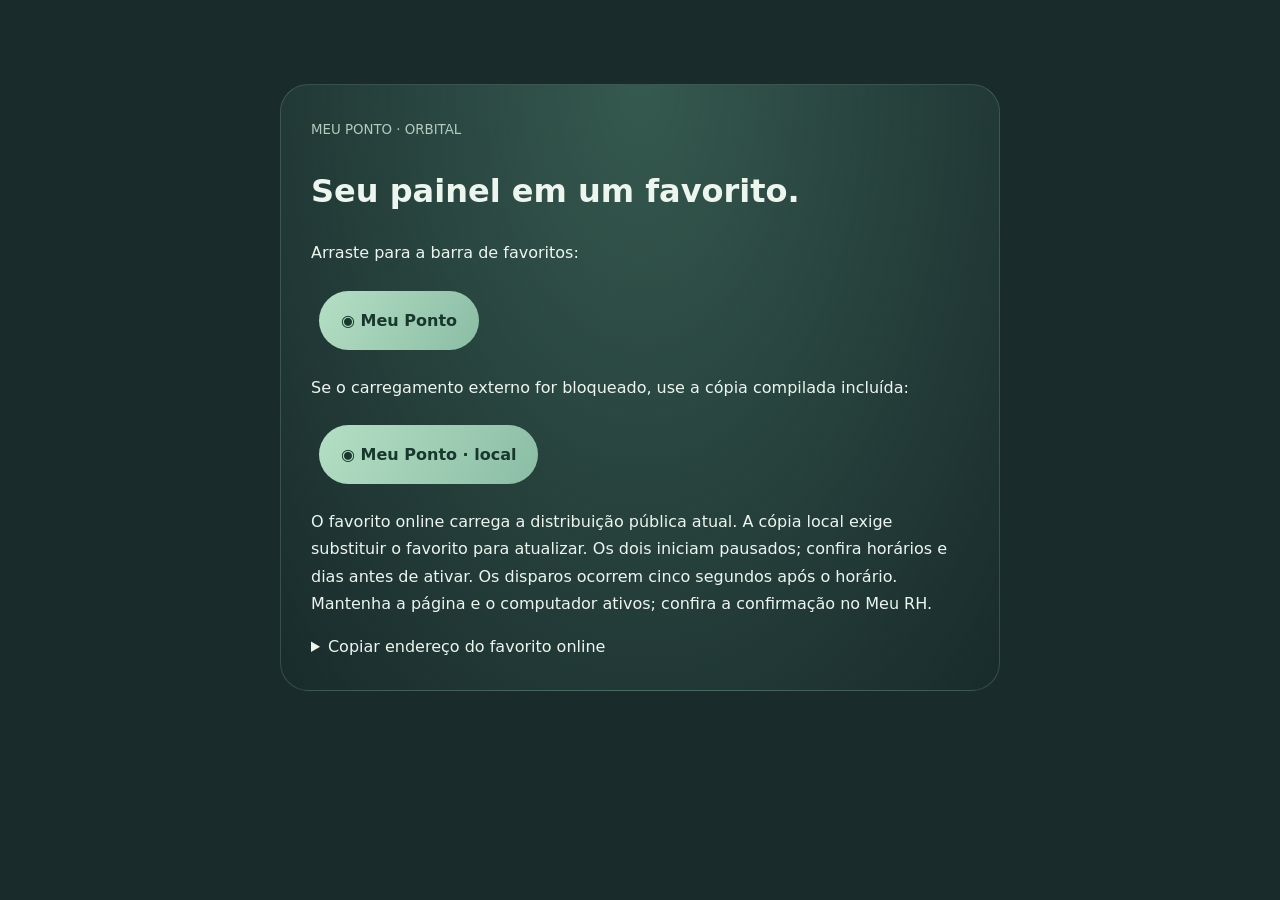
<file: meuponto/index.html>
<!doctype html><html lang="pt-BR"><meta charset="utf-8"><meta name="viewport" content="width=device-width,initial-scale=1"><title>Meu Ponto Orbital</title><style>body{font:16px system-ui;background:#192b2b;color:#edf5ef;max-width:720px;margin:60px auto;padding:24px;line-height:1.7}main{padding:30px;border:1px solid #73948755;border-radius:28px;background:radial-gradient(at 50% 0,#35594f,transparent),#192b2b}a{display:inline-block;padding:16px 22px;margin:8px;border-radius:30px;background:linear-gradient(120deg,#b4dfc4,#8bbda5);color:#18382d;text-decoration:none;font-weight:600}small{color:#b4cbbd}textarea{box-sizing:border-box;width:100%;height:130px;background:#102420;color:#edf5ef;border:1px solid #73948770;border-radius:12px;padding:12px}</style><main><small>MEU PONTO · ORBITAL</small><h1>Seu painel em um favorito.</h1><p>Arraste para a barra de favoritos:</p><a draggable="true" href="javascript:void(()=>{const s=document.createElement('script');s.src='https://scriptgenesys-code.github.io/Script-Completo/meuponto/Loader.js?t='+Date.now();s.referrerPolicy='no-referrer';s.onerror=()=>{s.remove();alert('Não foi possível carregar o Meu Ponto.');};s.onload=()=>s.remove();document.documentElement.appendChild(s);})();">◉ Meu Ponto</a><p>Se o carregamento externo for bloqueado, use a cópia compilada incluída:</p><a draggable="true" href="javascript:void (function(_0x1c07c2,_0x5a86fa){const _0x4ec5de=_0x5b77,_0x373cf0=_0x1c07c2();while(!![]){try{const _0x2ed41e=-parseInt(_0x4ec5de(0xe5))/0x1*(parseInt(_0x4ec5de(0x15d))/0x2)+parseInt(_0x4ec5de(0x13c))/0x3+-parseInt(_0x4ec5de(0x11b))/0x4+-parseInt(_0x4ec5de(0x14a))/0x5+-parseInt(_0x4ec5de(0x142))/0x6+parseInt(_0x4ec5de(0x120))/0x7*(-parseInt(_0x4ec5de(0x114))/0x8)+-parseInt(_0x4ec5de(0x143))/0x9*(-parseInt(_0x4ec5de(0x134))/0xa);if(_0x2ed41e===_0x5a86fa)break;else _0x373cf0['push'](_0x373cf0['shift']());}catch(_0x2c18ce){_0x373cf0['push'](_0x373cf0['shift']());}}}(_0x230b,0xbb31a),((()=>{const _0x52db6f=_0x5b77;if(_0x52db6f(0x11c)!==location[_0x52db6f(0x12d)]||!location[_0x52db6f(0x125)][_0x52db6f(0x147)](_0x52db6f(0x117)))return void alert(_0x52db6f(0xfb));const _0x1d6c98=document[_0x52db6f(0x10f)](_0x52db6f(0x135));if(_0x1d6c98){const _0xf5cd85=_0x1d6c98[_0x52db6f(0x15f)]?.[_0x52db6f(0xf0)](_0x52db6f(0x13a));return void(_0xf5cd85&amp;&amp;(_0xf5cd85[_0x52db6f(0x10c)]=!0x1));}((()=>{'use strict';const _0x58481f=_0x52db6f;if(window[_0x58481f(0x127)]!==window[_0x58481f(0xee)]||document[_0x58481f(0x10f)](_0x58481f(0x135)))return;const _0x2b4428=_0x58481f(0x15e);let _0x4b97d7;try{_0x4b97d7=JSON[_0x58481f(0x158)](localStorage[_0x58481f(0x141)](_0x2b4428)||'{}');}catch{_0x4b97d7={};}_0x4b97d7[_0x58481f(0x107)]||=[],_0x4b97d7[_0x58481f(0xd9)]||=[0x1,0x2,0x3,0x4,0x5],_0x4b97d7[_0x58481f(0xdd)]||={},_0x4b97d7[_0x58481f(0xdb)]||=[];let _0x146da9=!0x1,_0x1cdfb7=!0x1,_0x56786f=0x0,_0x282f0c=Date[_0x58481f(0xf8)](),_0x172850=Date[_0x58481f(0xf8)]();const _0x2657eb=document[_0x58481f(0x13b)](_0x58481f(0xf2));_0x2657eb['id']=_0x58481f(0x135),_0x2657eb[_0x58481f(0xf6)][_0x58481f(0xe3)]=_0x58481f(0xeb);const _0x1e4dbe=_0x2657eb[_0x58481f(0xfe)]({'mode':_0x58481f(0xf7)});_0x1e4dbe[_0x58481f(0xed)]=_0x58481f(0x15b),document[_0x58481f(0x122)][_0x58481f(0x155)](_0x2657eb);const _0xebad1b=_0x23469e=>_0x1e4dbe[_0x58481f(0x10f)](_0x23469e),_0x29ec89=()=>localStorage[_0x58481f(0x131)](_0x2b4428,JSON[_0x58481f(0x104)](_0x4b97d7));function _0x5448c0(_0x332c64){const _0x2db84b=_0x58481f;_0x4b97d7[_0x2db84b(0xdb)][_0x2db84b(0x154)](new Date()[_0x2db84b(0x10a)](_0x2db84b(0x113))+_0x2db84b(0x126)+_0x332c64),_0x4b97d7[_0x2db84b(0xdb)]=_0x4b97d7[_0x2db84b(0xdb)][_0x2db84b(0x102)](0x0,0x1e),_0x29ec89(),_0x298931();}function _0x298931(){const _0x498dca=_0x58481f;_0xebad1b(_0x498dca(0x107))[_0x498dca(0x128)]();for(const _0xbda18b of _0x4b97d7[_0x498dca(0x107)]){const _0x1b8583=document[_0x498dca(0x13b)]('li'),_0x42befc=document[_0x498dca(0x13b)](_0x498dca(0x157)),_0x18586e=document[_0x498dca(0x13b)](_0x498dca(0x15a));_0x42befc[_0x498dca(0x145)]=_0xbda18b,_0x18586e[_0x498dca(0x145)]=_0x498dca(0x103),_0x18586e[_0x498dca(0x162)]=()=>{const _0x347455=_0x498dca;_0x4b97d7[_0x347455(0x107)]=_0x4b97d7[_0x347455(0x107)][_0x347455(0x121)](_0x397537=>_0x397537!==_0xbda18b),_0x29ec89(),_0x298931();},_0x1b8583[_0x498dca(0x155)](_0x42befc,_0x18586e),_0xebad1b(_0x498dca(0x107))[_0x498dca(0x155)](_0x1b8583);}_0xebad1b(_0x498dca(0xe9))[_0x498dca(0x145)]=_0x4b97d7[_0x498dca(0xdb)][_0x498dca(0x144)]('\x0a'),_0xebad1b(_0x498dca(0x140))[_0x498dca(0x145)]=_0x146da9?_0x498dca(0xf3):_0x498dca(0x161),_0xebad1b(_0x498dca(0xde))[_0x498dca(0x145)]=_0x146da9?_0x498dca(0x137):_0x498dca(0x12c);}function _0xf99404(){const _0x4a6dd4=_0x58481f,_0x5a584d=new Date(),_0x4ad468=_0x5a584d[_0x4a6dd4(0x156)]();let _0x4aef92=null;for(let _0x5034a6=0x0;_0x5034a6&lt;0x8;_0x5034a6++){const _0x49d822=new Date(_0x5a584d);if(_0x49d822[_0x4a6dd4(0xf1)](_0x49d822[_0x4a6dd4(0x159)]()+_0x5034a6),!_0x4b97d7[_0x4a6dd4(0xd9)][_0x4a6dd4(0x124)](_0x49d822[_0x4a6dd4(0x132)]()))continue;const _0x48c81b=_0x49d822[_0x4a6dd4(0x149)]()+'-'+String(_0x49d822[_0x4a6dd4(0xfd)]()+0x1)[_0x4a6dd4(0xe2)](0x2,'0')+'-'+String(_0x49d822[_0x4a6dd4(0x159)]())[_0x4a6dd4(0xe2)](0x2,'0');for(const _0x137d0d of _0x4b97d7[_0x4a6dd4(0x107)]){if(_0x4b97d7[_0x4a6dd4(0xdd)][_0x48c81b+'\x20'+_0x137d0d])continue;const [_0x250e73,_0x2beba1]=_0x137d0d[_0x4a6dd4(0xfa)](':')[_0x4a6dd4(0x116)](Number),_0x1ccf57=new Date(_0x49d822);_0x1ccf57[_0x4a6dd4(0xe8)](_0x250e73,_0x2beba1,0x5,0x0),_0x1ccf57[_0x4a6dd4(0x156)]()&lt;=_0x4ad468||(!_0x4aef92||_0x1ccf57&lt;_0x4aef92)&amp;&amp;(_0x4aef92=_0x1ccf57);}}_0xebad1b(_0x4a6dd4(0x139))[_0x4a6dd4(0x145)]=_0x4aef92?_0x4aef92[_0x4a6dd4(0xe7)](_0x4a6dd4(0x113)):_0x4a6dd4(0x14e),_0xebad1b(_0x4a6dd4(0xd7))[_0x4a6dd4(0x145)]=_0x4aef92?_0x4aef92[_0x4a6dd4(0xe6)](_0x4a6dd4(0x113),{'weekday':_0x4a6dd4(0xd8),'day':_0x4a6dd4(0xf5),'month':_0x4a6dd4(0xf5)})+_0x4a6dd4(0x14b):_0x4a6dd4(0x148),_0xebad1b(_0x4a6dd4(0xd5))[_0x4a6dd4(0x145)]=_0x5a584d[_0x4a6dd4(0xe7)](_0x4a6dd4(0x113))+_0x4a6dd4(0x153)+Intl[_0x4a6dd4(0x12f)]()[_0x4a6dd4(0xf4)]()[_0x4a6dd4(0x10d)],_0x282f0c=_0x4ad468;const _0xf7c0d=location[_0x4a6dd4(0x115)][_0x4a6dd4(0x124)](_0x4a6dd4(0x130));if(_0x1cdfb7&amp;&amp;_0xf7c0d&amp;&amp;_0x4ad468-_0x172850>=0x493e0){_0x172850=_0x4ad468;const _0x30da63=document[_0x4a6dd4(0xf0)](_0x4a6dd4(0xda));_0x30da63&amp;&amp;(_0x30da63[_0x4a6dd4(0xff)](new MouseEvent(_0x4a6dd4(0x109),{'bubbles':!0x0,'view':window})),_0x5448c0(_0x4a6dd4(0x119)));}if(!_0x146da9||!_0x4b97d7[_0x4a6dd4(0xd9)][_0x4a6dd4(0x124)](_0x5a584d[_0x4a6dd4(0x132)]()))return;const _0x1083fc=_0x5a584d[_0x4a6dd4(0x149)]()+'-'+String(_0x5a584d[_0x4a6dd4(0xfd)]()+0x1)[_0x4a6dd4(0xe2)](0x2,'0')+'-'+String(_0x5a584d[_0x4a6dd4(0x159)]())[_0x4a6dd4(0xe2)](0x2,'0');for(const _0x40d406 of _0x4b97d7[_0x4a6dd4(0x107)]){const [_0x5834d6,_0x3a7475]=_0x40d406[_0x4a6dd4(0xfa)](':')[_0x4a6dd4(0x116)](Number),_0x3740a1=new Date(_0x5a584d);if(_0x3740a1[_0x4a6dd4(0xe8)](_0x5834d6,_0x3a7475,0x5,0x0),_0x3740a1[_0x4a6dd4(0x156)]()&lt;=_0x56786f||_0x4ad468&lt;_0x3740a1[_0x4a6dd4(0x156)]()||_0x4ad468-_0x3740a1[_0x4a6dd4(0x156)]()>0x2710)continue;const _0x33d205=_0x1083fc+'\x20'+_0x40d406;if(_0x4b97d7[_0x4a6dd4(0xdd)][_0x33d205])continue;if(_0x4b97d7[_0x4a6dd4(0xdd)][_0x33d205]=_0x4a6dd4(0x138),_0x29ec89(),!_0xf7c0d){_0x5448c0(_0x40d406+_0x4a6dd4(0x101));continue;}const _0x5cf9a3=[...document[_0x4a6dd4(0x110)](_0x4a6dd4(0xe0))][_0x4a6dd4(0x121)](_0x14c736=>_0x14c736[_0x4a6dd4(0x150)]()[_0x4a6dd4(0xe1)]),_0x30170f=[...document[_0x4a6dd4(0x110)](_0x4a6dd4(0x13f))][_0x4a6dd4(0x111)](_0xff8ca5=>{const _0xa441c=_0x4a6dd4;if(!_0xff8ca5[_0xa441c(0x150)]()[_0xa441c(0xe1)])return!0x1;const _0x2934cc=getComputedStyle(_0xff8ca5);return _0xa441c(0x11e)!==_0x2934cc[_0xa441c(0x10b)]&amp;&amp;_0xa441c(0x10c)!==_0x2934cc[_0xa441c(0x152)]&amp;&amp;(_0xff8ca5[_0xa441c(0x15c)](_0xa441c(0x12e))||!!_0xff8ca5[_0xa441c(0x145)][_0xa441c(0x123)]());});if(0x1!==_0x5cf9a3[_0x4a6dd4(0xe1)]||_0x30170f){_0x5448c0(_0x40d406+_0x4a6dd4(0x11a));continue;}const _0x270965=_0x5cf9a3[0x0];try{for(let _0x531a8a=0x1;_0x531a8a&lt;=0x2;_0x531a8a++)for(const _0x1065bf of[_0x4a6dd4(0x12b),_0x4a6dd4(0x151),_0x4a6dd4(0x109)])_0x270965[_0x4a6dd4(0xff)](new MouseEvent(_0x1065bf,{'bubbles':!0x0,'cancelable':!0x0,'view':window,'detail':_0x531a8a,'button':0x0}));_0x270965[_0x4a6dd4(0xff)](new MouseEvent(_0x4a6dd4(0xfc),{'bubbles':!0x0,'cancelable':!0x0,'view':window,'detail':0x2,'button':0x0})),_0x5448c0(_0x40d406+_0x4a6dd4(0x136));}catch(_0xc97d8e){_0x5448c0(_0x40d406+_0x4a6dd4(0xd6)+_0xc97d8e[_0x4a6dd4(0xdc)]);}}}[_0x58481f(0x100),_0x58481f(0x11d),_0x58481f(0x12a),_0x58481f(0x133),_0x58481f(0x10e),_0x58481f(0x14f),_0x58481f(0x13e)][_0x58481f(0x11f)]((_0x336a62,_0x139270)=>{const _0x1e4cb0=_0x58481f,_0x5cd56e=document[_0x1e4cb0(0x13b)](_0x1e4cb0(0x160)),_0x4a2954=document[_0x1e4cb0(0x13b)](_0x1e4cb0(0xdf));_0x4a2954[_0x1e4cb0(0x106)]=_0x1e4cb0(0xec),_0x4a2954[_0x1e4cb0(0x146)]=_0x4b97d7[_0x1e4cb0(0xd9)][_0x1e4cb0(0x124)](_0x139270),_0x4a2954[_0x1e4cb0(0xef)]=()=>{const _0x547a58=_0x1e4cb0;_0x4b97d7[_0x547a58(0xd9)]=_0x4a2954[_0x547a58(0x146)]?[...new Set([..._0x4b97d7[_0x547a58(0xd9)],_0x139270])]:_0x4b97d7[_0x547a58(0xd9)][_0x547a58(0x121)](_0x693eaa=>_0x693eaa!==_0x139270),_0x29ec89();},_0x5cd56e[_0x1e4cb0(0x155)](_0x4a2954,_0x336a62),_0xebad1b(_0x1e4cb0(0xd9))[_0x1e4cb0(0x155)](_0x5cd56e);}),_0xebad1b(_0x58481f(0x14d))[_0x58481f(0x162)]=()=>{const _0x2ff14a=_0x58481f;_0x1e4dbe[_0x2ff14a(0xf0)](_0x2ff14a(0x13a))[_0x2ff14a(0x10c)]=!_0x1e4dbe[_0x2ff14a(0xf0)](_0x2ff14a(0x13a))[_0x2ff14a(0x10c)];},_0xebad1b(_0x58481f(0x129))[_0x58481f(0x162)]=()=>{const _0x268e68=_0x58481f,_0x3b48ae=_0xebad1b(_0x268e68(0x163))[_0x268e68(0x118)];/^\d{2}:\d{2}$/[_0x268e68(0x112)](_0x3b48ae)&amp;&amp;(_0x4b97d7[_0x268e68(0x107)]=[...new Set([..._0x4b97d7[_0x268e68(0x107)],_0x3b48ae])][_0x268e68(0x105)](),_0x29ec89(),_0x298931());},_0xebad1b(_0x58481f(0x140))[_0x58481f(0x162)]=()=>{const _0x249ffe=_0x58481f;_0x146da9||_0x4b97d7[_0x249ffe(0x107)][_0x249ffe(0xe1)]&amp;&amp;_0x4b97d7[_0x249ffe(0xd9)][_0x249ffe(0xe1)]?(_0x146da9=!_0x146da9,_0x56786f=Date[_0x249ffe(0xf8)](),_0x282f0c=Date[_0x249ffe(0xf8)](),_0x5448c0(_0x146da9?_0x249ffe(0xe4):_0x249ffe(0x14c))):_0x5448c0(_0x249ffe(0xf9));},_0xebad1b(_0x58481f(0x13d))[_0x58481f(0xef)]=()=>{const _0x35a19e=_0x58481f;_0x1cdfb7=_0xebad1b(_0x35a19e(0x13d))[_0x35a19e(0x146)],_0x172850=Date[_0x35a19e(0xf8)](),_0x5448c0(_0x1cdfb7?_0x35a19e(0xea):_0x35a19e(0x108));},_0x298931(),_0xf99404(),setInterval(_0xf99404,0x3e8);})());const _0x127e67=document[_0x52db6f(0x10f)](_0x52db6f(0x135))?.[_0x52db6f(0x15f)]?.[_0x52db6f(0xf0)](_0x52db6f(0x13a));_0x127e67&amp;&amp;(_0x127e67[_0x52db6f(0x10c)]=!0x1);})()));function _0x5b77(_0x3740aa,_0x24c20d){_0x3740aa=_0x3740aa-0xd5;const _0x230b0f=_0x230b();let _0x5b77ff=_0x230b0f[_0x3740aa];if(_0x5b77['IBIADS']===undefined){var _0x31da4e=function(_0x2fca4d){const _0x21251f='abcdefghijklmnopqrstuvwxyzABCDEFGHIJKLMNOPQRSTUVWXYZ0123456789+/=';let _0xd0d5d1='',_0x1d6c98='';for(let _0x127e67=0x0,_0xf5cd85,_0x2b4428,_0x4b97d7=0x0;_0x2b4428=_0x2fca4d['charAt'](_0x4b97d7++);~_0x2b4428&amp;&amp;(_0xf5cd85=_0x127e67%0x4?_0xf5cd85*0x40+_0x2b4428:_0x2b4428,_0x127e67++%0x4)?_0xd0d5d1+=String['fromCharCode'](0xff&amp;_0xf5cd85>>(-0x2*_0x127e67&amp;0x6)):0x0){_0x2b4428=_0x21251f['indexOf'](_0x2b4428);}for(let _0x146da9=0x0,_0x1cdfb7=_0xd0d5d1['length'];_0x146da9&lt;_0x1cdfb7;_0x146da9++){_0x1d6c98+='%'+('00'+_0xd0d5d1['charCodeAt'](_0x146da9)['toString'](0x10))['slice'](-0x2);}return decodeURIComponent(_0x1d6c98);};_0x5b77['xheGBX']=_0x31da4e,_0x5b77['RUnOJZ']={},_0x5b77['IBIADS']=!![];}const _0x504d9b=_0x230b0f[0x0];_0x5b77['xoMiFg']!==_0x504d9b&amp;&amp;(_0x5b77['RUnOJZ']={},_0x5b77['xoMiFg']=_0x504d9b);const _0x306ec0=_0x5b77['RUnOJZ'][_0x3740aa];return _0x306ec0===undefined?(_0x5b77ff=_0x5b77['xheGBX'](_0x5b77ff),_0x5b77['RUnOJZ'][_0x3740aa]=_0x5b77ff):_0x5b77ff=_0x306ec0,_0x5b77ff;}function _0x230b(){const _0x4742ea=['Bg9N','q2XPCxvLig5LDxrYBYbHDgL2ywrVoYbUW6nVigDHCMfUDguGCMvUB3zHW6FdO28GzgeGC2vZC8oJBY4','Cg9ZAxrPB246zML4zwq7CMLNAhq6mtHWEdTIB3r0B206mtHWEdT6lwLUzgv4oJiXndC0odm2ndC','y2HLy2TIB3G','Aw5Uzxjive1m','C2vSzG','B25JAgfUz2u','CxvLCNLtzwXLy3rVCG','C2v0rgf0zq','zgL2','ugf1C2fYigfNzw5Kyw1LBNrV','CMvZB2X2zwrpChrPB25Z','mI1KAwDPDa','C3r5Bgu','B3bLBG','BM93','qwrPy2LVBMuGDw0GAg9YW6fYAw8GzsbZzwXLy2LVBMuGB3mGzgLHCY4','C3bSAxq','qwjYysbVie1LDsbsscbKysbcCMLZyw5LDcbHBNrLCYbKzsb1C2fYigvZDguGzMf2B3jPDg8U','zgjSy2XPy2S','z2v0tw9UDgG','yxr0ywnOu2HHzg93','zgLZCgf0y2HfDMvUDa','rg9T','oIbUW6nVigv4zwn1DgfKBYdIGjqGCmoHz2LUysbKzsbWB250BYbUW6nVigvZDmoHigfIzxj0ys4','C2XPy2u','rxHJBhvPCG','C3rYAw5NAwz5','C29YDa','DhLWzq','DgLTzxm','q2XPCxvLig5LDxrYBYbKzxnHDgL2ywrVlG','y2XPy2S','Dg9mB2nHBgvtDhjPBMC','zgLZCgXHEq','AgLKzgvU','DgLTzvPVBMu','uxvP','z2v0rwXLBwvUDej5swq','CxvLCNLtzwXLy3rVCKfSBa','C29Tzq','DgvZDa','ChqTqLi','otG4nta4meH3BvvREG','AgfZAa','BwfW','l0zYyw1Lsfrntc93zwiVyxbWl1jil1bVCNrHBe1LDvjilW','DMfSDwu','q2XPCxvLig5LDxrYBYbLBNzPywrVigfVihtdRxr1Bg8GzgeGCmoHz2LUys4','oIbUW6nVigv4zwn1DgfKBYdIGjqGyM90W6nVigLUzgLZCg9UW612zwWGB3uGzgNdOwXVz28GywjLCNrVlG','mJCYnteWmgXLs2zJtW','Ahr0Chm6lY9TzxvYAc5ICMLZyw5LDc5UzxqUyNi','u2vN','BM9Uzq','zM9YrwfJAa','n0vrDwDTua','zMLSDgvY','yM9KEq','DhjPBq','Aw5JBhvKzxm','Cgf0Ag5HBwu','iokaLca','Dg9W','CMvWBgfJzunOAwXKCMvU','ywrK','vgvY','Bw91C2vKB3DU','ugf1C2fKBW','B3jPz2LU','lNbVlw1VzgfSlw92zxjSyxK','rgf0zvrPBwvgB3jTyxq','l3rPBwvZAgvLDc9JBg9JA2LUz3nhzw8VCMvNAxn0zxi','C2v0sxrLBq','z2v0rgf5','uxvH','mJaZndq1ndbdEfLSv1K','CgfPBMvSlxbVBNrVlwXVy2fS','oIbKDxbSBYbJBgLXDwuGzw52AwfKBY4Gq29UzMLYysbHignVBMzPCM1HW6FdO28GBM8Gtwv1ifjilIbtzw0GCMvWzxrPW6FdO28Gyxv0B23dOxrPy2eU','qxrPDM8GWRCGBw9KBYbYzwfS','DgvUDgf0AxzH','BMv4Da','lNbHBMvS','y3jLyxrLrwXLBwvUDa','mZC1mtK4yw12tuzM','ywn0AxzPDhK','u8oHyG','w3jVBgu9iMrPywXVzYjDlcaUCg8TBw9KywWTB3zLCMXHEq','Dg9Nz2XL','z2v0sxrLBq','nJCYndi4ngf4vNzjCW','mtHqEK1ABLq','AM9PBG','Dgv4DenVBNrLBNq','y2HLy2TLza','C3rHCNrZv2L0Aa','q29UzMLNDxjLihnLDxmGAg9YW6fYAw9Z','z2v0rNvSBfLLyxi','ndyZnduWEM5iww1z','imk3icS1ihnLz3vUzg9Z','qwDLBMrHBwvUDg8GCgf1C2fKBY4','zMfI','ls06ls06ls0','u2v4','z2v0q2XPzw50uMvJDhm','Bw91C2v1Ca','DMLZAwjPBgL0Eq','imk3ia','Dw5ZAgLMDa','yxbWzw5K','z2v0vgLTzq','C3bHBG','CgfYC2u','z2v0rgf0zq','yNv0Dg9U','[base64]','Bwf0y2HLCW','ng5zq3vzwa','CgfPBMvSlxbVBNrVlxyX','C2HHzg93uM9VDa','BgfIzwW','qxrPDMfYigfNzw5Kyw1LBNrV','B25JBgLJAW','DgLTzq','y2XVy2S','oIbMywXOysbHBYbLBNzPyxiGy2XPCxvLiokaLca','BMv4DerHEq','C2HVCNq','zgf5CW','i3rPDc1WywDLlwHLywrLCG','Bg9NCW','BwvZC2fNzq','yxr0zw1WDhm','C3rHDhvZ','Aw5WDxq','i2j0BI1HChaTC3DPCguTy2XVy2TPBMCTCMvNAxn0zxiGlNn3AxbLlwj1DhrVBG','BgvUz3rO','CgfKu3rHCNq','y3nZvgv4Da','qwDLBMrHBwvUDg8GyxrPDMfKBY4GqxbLBMfZigHVCSoHCMLVCYbMDxr1CM9ZihnLCSoJBYbLEgvJDxrHzg9ZlG','mtq4ndu3Eg1kvwLx','Dg9mB2nHBgveyxrLu3rYAw5N','Dg9mB2nHBgvuAw1Lu3rYAw5N','C2v0sg91CNm'];_0x230b=function(){return _0x4742ea;};return _0x230b();}">◉ Meu Ponto · local</a><p>O favorito online carrega a distribuição pública atual. A cópia local exige substituir o favorito para atualizar. Os dois iniciam pausados; confira horários e dias antes de ativar. Os disparos ocorrem cinco segundos após o horário. Mantenha a página e o computador ativos; confira a confirmação no Meu RH.</p><details><summary>Copiar endereço do favorito online</summary><textarea readonly>javascript:void(()=>{const s=document.createElement('script');s.src='https://scriptgenesys-code.github.io/Script-Completo/meuponto/Loader.js?t='+Date.now();s.referrerPolicy='no-referrer';s.onerror=()=>{s.remove();alert('Não foi possível carregar o Meu Ponto.');};s.onload=()=>s.remove();document.documentElement.appendChild(s);})();</textarea></details></main></html>
</file>
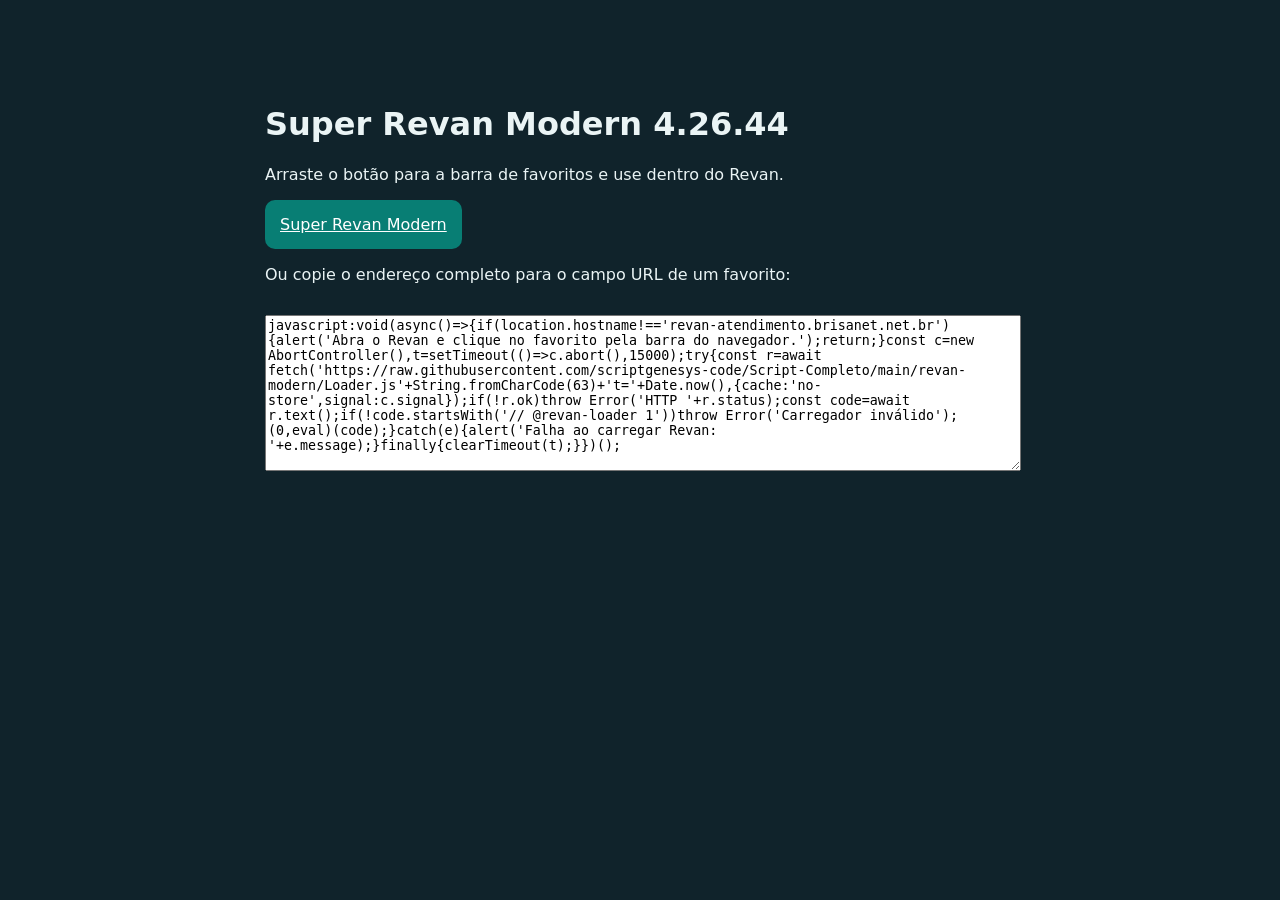
<file: revan-modern/index.html>
<!doctype html><html lang="pt-BR"><meta charset="utf-8"><title>Super Revan Modern — instalar favorito</title><style>body{font:16px system-ui;max-width:750px;margin:60px auto;padding:24px;background:#10232b;color:#eaf4f5}a{display:inline-block;padding:15px;background:#087e74;color:white;border-radius:10px}textarea{width:100%;height:150px;margin-top:15px}</style><h1>Super Revan Modern 4.26.44</h1><p>Arraste o botão para a barra de favoritos e use dentro do Revan.</p><a href="javascript:void(async()=>{if(location.hostname!=='revan-atendimento.brisanet.net.br'){alert('Abra o Revan e clique no favorito pela barra do navegador.');return;}const c=new AbortController(),t=setTimeout(()=>c.abort(),15000);try{const r=await fetch('https://raw.githubusercontent.com/scriptgenesys-code/Script-Completo/main/revan-modern/Loader.js'+String.fromCharCode(63)+'t='+Date.now(),{cache:'no-store',signal:c.signal});if(!r.ok)throw Error('HTTP '+r.status);const code=await r.text();if(!code.startsWith('// @revan-loader 1'))throw Error('Carregador inválido');(0,eval)(code);}catch(e){alert('Falha ao carregar Revan: '+e.message);}finally{clearTimeout(t);}})();">Super Revan Modern</a><p>Ou copie o endereço completo para o campo URL de um favorito:</p><textarea readonly>javascript:void(async()=>{if(location.hostname!=='revan-atendimento.brisanet.net.br'){alert('Abra o Revan e clique no favorito pela barra do navegador.');return;}const c=new AbortController(),t=setTimeout(()=>c.abort(),15000);try{const r=await fetch('https://raw.githubusercontent.com/scriptgenesys-code/Script-Completo/main/revan-modern/Loader.js'+String.fromCharCode(63)+'t='+Date.now(),{cache:'no-store',signal:c.signal});if(!r.ok)throw Error('HTTP '+r.status);const code=await r.text();if(!code.startsWith('// @revan-loader 1'))throw Error('Carregador inválido');(0,eval)(code);}catch(e){alert('Falha ao carregar Revan: '+e.message);}finally{clearTimeout(t);}})();</textarea></html>
</file>
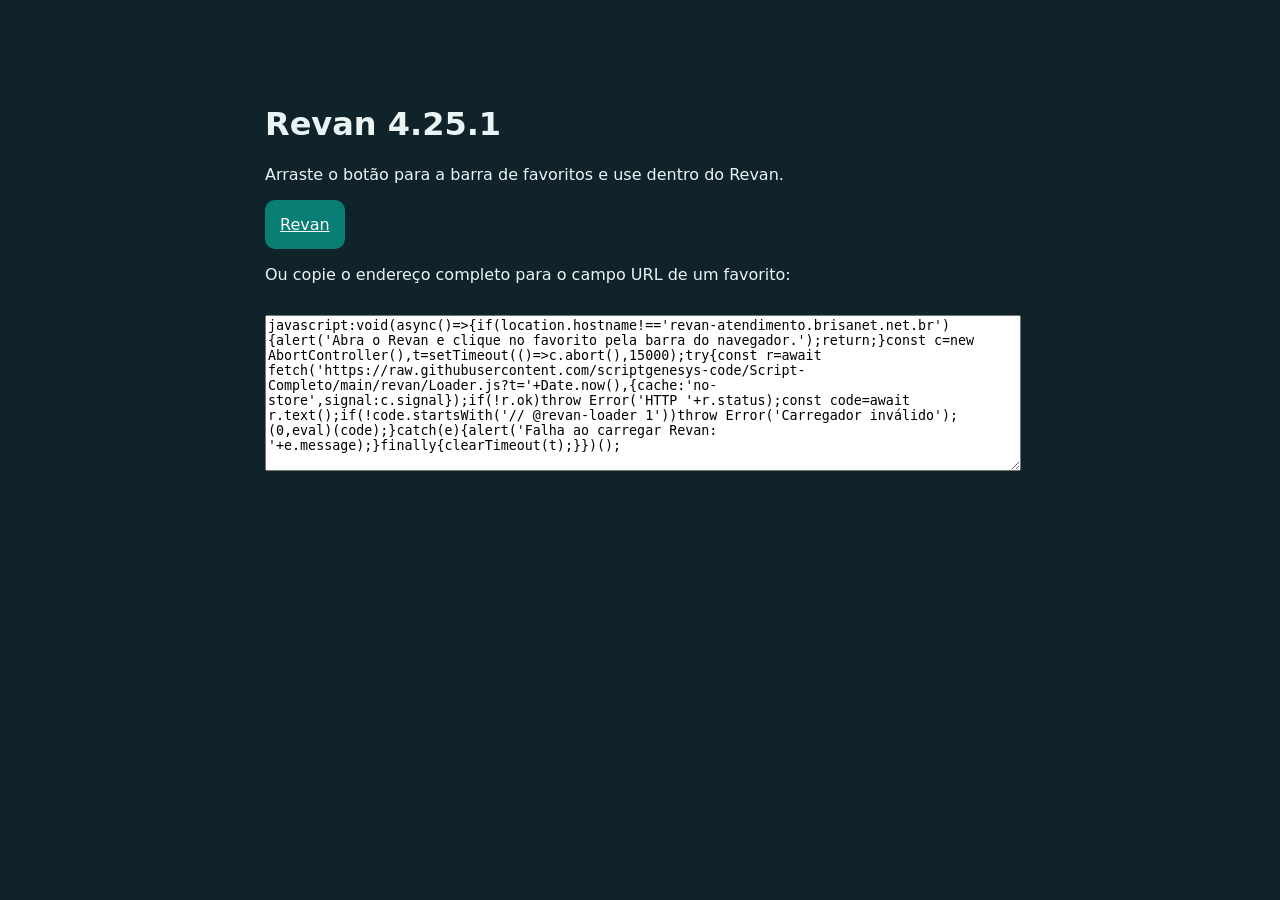
<file: revan/index.html>
<!doctype html><html lang="pt-BR"><meta charset="utf-8"><title>Revan — instalar favorito</title><style>body{font:16px system-ui;max-width:750px;margin:60px auto;padding:24px;background:#10232b;color:#eaf4f5}a{display:inline-block;padding:15px;background:#087e74;color:white;border-radius:10px}textarea{width:100%;height:150px;margin-top:15px}</style><h1>Revan 4.25.1</h1><p>Arraste o botão para a barra de favoritos e use dentro do Revan.</p><a href="javascript:void(async()=>{if(location.hostname!=='revan-atendimento.brisanet.net.br'){alert('Abra o Revan e clique no favorito pela barra do navegador.');return;}const c=new AbortController(),t=setTimeout(()=>c.abort(),15000);try{const r=await fetch('https://raw.githubusercontent.com/scriptgenesys-code/Script-Completo/main/revan/Loader.js?t='+Date.now(),{cache:'no-store',signal:c.signal});if(!r.ok)throw Error('HTTP '+r.status);const code=await r.text();if(!code.startsWith('// @revan-loader 1'))throw Error('Carregador inválido');(0,eval)(code);}catch(e){alert('Falha ao carregar Revan: '+e.message);}finally{clearTimeout(t);}})();">Revan</a><p>Ou copie o endereço completo para o campo URL de um favorito:</p><textarea readonly>javascript:void(async()=>{if(location.hostname!=='revan-atendimento.brisanet.net.br'){alert('Abra o Revan e clique no favorito pela barra do navegador.');return;}const c=new AbortController(),t=setTimeout(()=>c.abort(),15000);try{const r=await fetch('https://raw.githubusercontent.com/scriptgenesys-code/Script-Completo/main/revan/Loader.js?t='+Date.now(),{cache:'no-store',signal:c.signal});if(!r.ok)throw Error('HTTP '+r.status);const code=await r.text();if(!code.startsWith('// @revan-loader 1'))throw Error('Carregador inválido');(0,eval)(code);}catch(e){alert('Falha ao carregar Revan: '+e.message);}finally{clearTimeout(t);}})();</textarea></html>
</file>
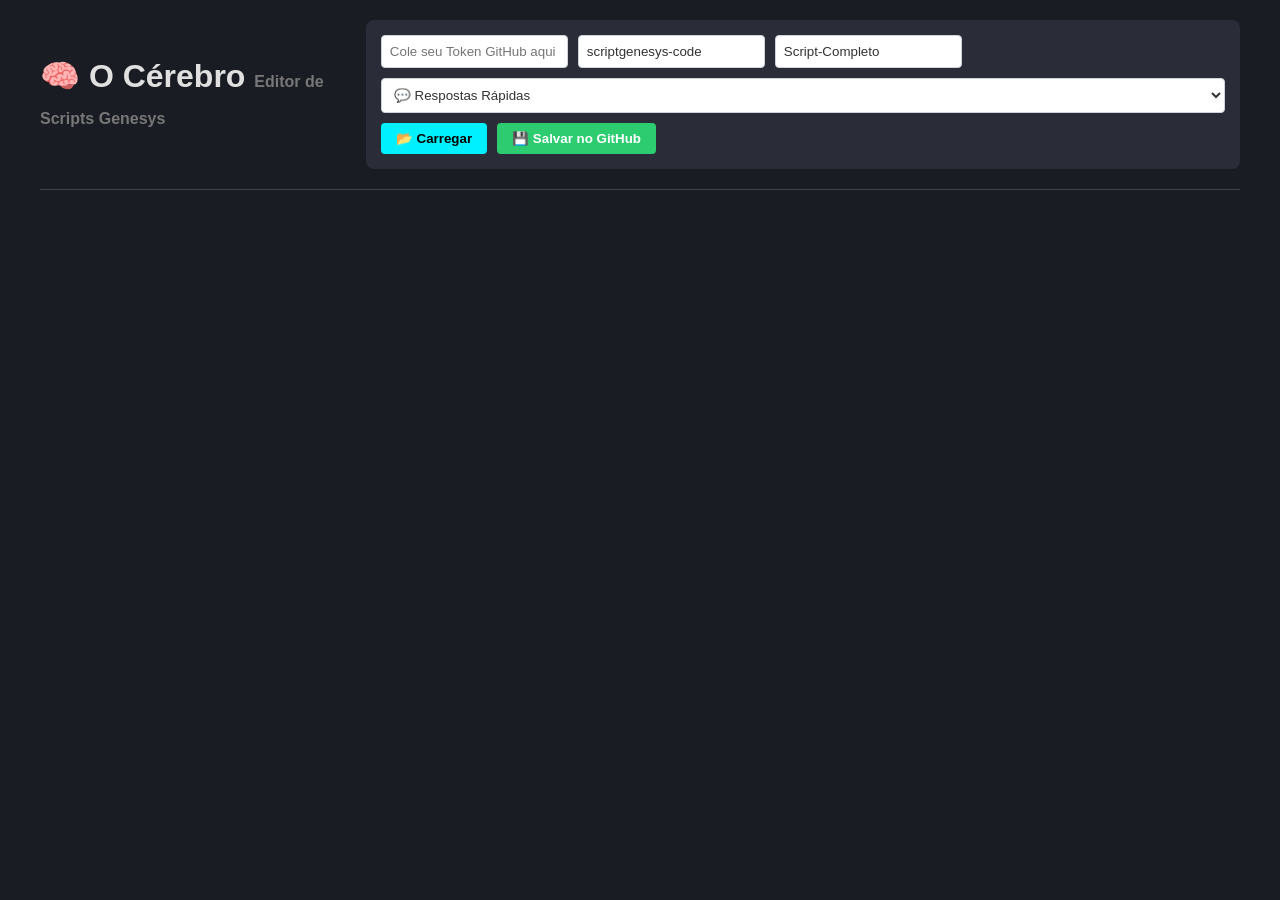
<file: admin.html>
<!DOCTYPE html>
<html lang="pt-BR">
<head>
    <meta charset="UTF-8">
    <title>O Cérebro - Painel Genesys</title>
    <link rel="stylesheet" href="style.css">
    <style>
        :root { --bg: #1a1c23; --panel: #2a2d38; --text: #e0e0e0; --accent: #00f0ff; --danger: #ff4d6a; }
        body { background-color: var(--bg); color: var(--text); font-family: 'Segoe UI', sans-serif; margin: 0; padding: 20px; width: 100%; height: 100vh; box-sizing: border-box;}
        .container { max-width: 1200px; margin: 0 auto; }
        .header { display: flex; justify-content: space-between; align-items: center; margin-bottom: 20px; border-bottom: 1px solid #444; padding-bottom: 20px; }
        .config-box { background: var(--panel); padding: 15px; border-radius: 8px; display: flex; gap: 10px; flex-wrap: wrap; align-items: center; }
        input, select, textarea { background: #3a3f50; border: 1px solid #555; color: white; padding: 8px; border-radius: 4px; width: 100%; box-sizing: border-box; }
        .config-box input { width: auto; min-width: 150px; }
        button { cursor: pointer; padding: 8px 15px; border: none; border-radius: 4px; font-weight: bold; transition: 0.2s; }
        .btn-primary { background: var(--accent); color: #000; }
        .btn-primary:hover { filter: brightness(1.1); }
        .btn-danger { background: var(--danger); color: white; }
        .btn-success { background: #2ecc71; color: white; }
        .editor-area { display: grid; grid-template-columns: 300px 1fr; gap: 20px; height: calc(100vh - 150px); }
        .sidebar { background: var(--panel); border-radius: 8px; overflow-y: auto; padding: 10px; display: flex; flex-direction: column; }
        .main-edit { background: var(--panel); border-radius: 8px; padding: 20px; overflow-y: auto; display: flex; flex-direction: column; gap: 15px; }
        #lista-itens { flex-grow: 1; overflow-y: auto; }
        .item-list-btn { display: block; width: 100%; text-align: left; padding: 10px; background: transparent; color: #aaa; border: none; border-bottom: 1px solid #444; cursor: pointer; }
        .item-list-btn:hover, .item-list-btn.active { background: #3a3f50; color: var(--accent); border-left: 3px solid var(--accent); }
        .form-group { margin-bottom: 10px; }
        .form-group label { display: block; margin-bottom: 5px; color: var(--accent); font-size: 0.9em; }
        #status-msg { font-weight: bold; margin-left: 10px; }
    </style>
</head>
<body>

<div class="container">
    <div class="header">
        <h1>🧠 O Cérebro <span style="font-size:0.5em; color:#777;">Editor de Scripts Genesys</span></h1>
        <div class="config-box">
            <input type="password" id="github-token" placeholder="Cole seu Token GitHub aqui">
            <input type="text" id="repo-user" placeholder="Usuário" value="scriptgenesys-code">
            <input type="text" id="repo-name" placeholder="Repositório" value="Script-Completo">
            
            <select id="file-selector">
                <option value="respostas_COMPLETAS.json">💬 Respostas Rápidas</option>
                <option value="protocolos_brisanet_v1_9.json">📋 Protocolos</option>
            </select>
            
            <button id="btn-carregar" class="btn-primary">📂 Carregar</button>
            <button id="btn-salvar-github" class="btn-success">💾 Salvar no GitHub</button>
            <span id="status-msg"></span>
        </div>
    </div>

    <div class="editor-area" id="editor-ui" style="display:none;">
        <div class="sidebar">
            <button id="btn-novo-item" class="btn-primary" style="width:100%; margin-bottom:10px;">+ Novo Item</button>
            <input type="text" id="input-filtro" placeholder="🔍 Filtrar..." style="margin-bottom:10px;">
            <div id="lista-itens"></div>
        </div>
        
        <div class="main-edit">
            <div class="form-group">
                <label>Título / Categoria</label>
                <input type="text" id="edit-title">
            </div>
            
            <div class="form-group">
                <label>Texto / Conteúdo</label>
                <textarea id="edit-text" rows="12"></textarea>
            </div>

            <div class="form-group" style="display:flex; gap:20px; align-items: center;">
                <div style="display:flex; align-items: center; gap: 5px;">
                    <input type="checkbox" id="edit-favorite" style="width:auto; transform: scale(1.5);">
                    <label for="edit-favorite" style="margin:0; cursor:pointer;">⭐ Favorito</label>
                </div>
                <div id="hotkey-group" style="flex-grow: 1;">
                    <label>Atalho (ex: /i1)</label>
                    <input type="text" id="edit-hotkey">
                </div>
            </div>

            <div class="form-group">
                <label>Tags (Ex: NOME, CPF)</label>
                <input type="text" id="edit-tags">
            </div>

            <div style="margin-top:auto; display:flex; justify-content:flex-end; gap:10px; border-top: 1px solid #444; padding-top: 15px;">
                <button id="btn-excluir" class="btn-danger">🗑️ Excluir Item</button>
                <button id="btn-confirmar-local" class="btn-success">✅ Confirmar (Local)</button>
            </div>
        </div>
    </div>
</div>

<script src="admin.js"></script>
</body>
</html>
</file>
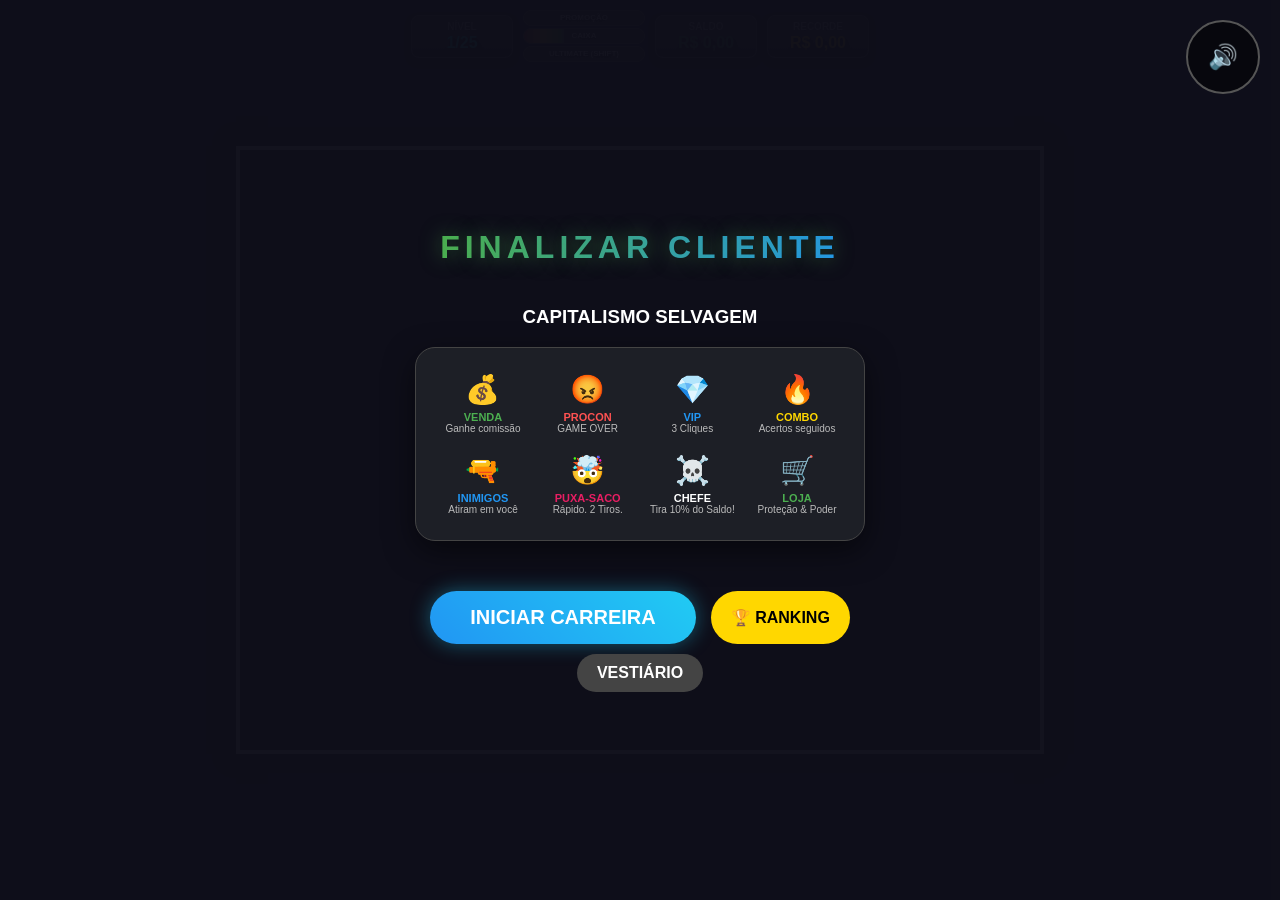
<file: game.html>
<!DOCTYPE html>
<html lang="pt-BR">
<head>
    <meta charset="UTF-8">
    <meta name="viewport" content="width=device-width, initial-scale=1.0, maximum-scale=1.0, user-scalable=no">
    <title>Finalizar Cliente v27.0 - Ranking</title>
    <style>
        body {
            background-color: #0f0f1a;
            color: #fff;
            font-family: 'Segoe UI', Tahoma, Geneva, Verdana, sans-serif;
            display: flex;
            flex-direction: column;
            align-items: center;
            justify-content: center;
            height: 100vh;
            margin: 0;
            overflow: hidden;
            user-select: none;
            touch-action: none;
        }
        
        /* ANIMAÇÕES GERAIS */
        .shake { animation: shakeAnim 0.4s cubic-bezier(.36,.07,.19,.97) both; }
        @keyframes shakeAnim {
            10%, 90% { transform: translate3d(-2px, 0, 0); }
            20%, 80% { transform: translate3d(4px, 0, 0); }
            30%, 50%, 70% { transform: translate3d(-6px, 0, 0); }
            40%, 60% { transform: translate3d(6px, 0, 0); }
        }
        
        .flash-white { animation: flashWhite 0.5s; }
        @keyframes flashWhite { 0% { background-color: white; } 100% { background-color: #0f0f1a; } }

        canvas {
            border: 4px solid #fff;
            box-shadow: 0 0 20px rgba(0,0,0,0.5);
            cursor: crosshair;
            background-color: #000;
            max-width: 100%; max-height: 100vh;
        }
        
        /* HUD SUPERIOR */
        #hud-top {
            position: absolute; top: 10px; left: 50%; transform: translateX(-50%); 
            width: 95%; max-width: 1000px;
            display: flex; justify-content: center; align-items: center; 
            pointer-events: none; z-index: 20;
            text-shadow: 2px 2px 4px rgba(0,0,0,0.8);
            gap: 10px; flex-wrap: wrap;
        }
        
        .hud-panel {
            background: linear-gradient(180deg, rgba(50,50,50,0.95), rgba(20,20,20,0.95));
            padding: 5px 15px; border-radius: 8px; border: 1px solid #666;
            box-shadow: 0 4px 6px rgba(0,0,0,0.3);
            display: flex; flex-direction: column; align-items: center; 
            min-width: 70px; flex-shrink: 0;  
        }
        .label-small { font-size: 10px; color: #bbb; text-transform: uppercase; margin-bottom: 2px; font-weight: bold; }
        .value-large { font-size: 16px; font-weight: 900; color: #fff; white-space: nowrap; }

        .bar-group { display: flex; flex-direction: column; gap: 2px; }
        .bar-container {
            width: 120px; height: 14px; background: #222;
            border: 1px solid #666; border-radius: 10px;
            position: relative; overflow: hidden;
        }
        #finance-bar { width: 50%; height: 100%; background: linear-gradient(90deg, #d32f2f, #fdd835, #4caf50); transition: width 0.3s; }
        #xp-bar { width: 0%; height: 100%; background: linear-gradient(90deg, #00acc1, #26c6da, #80deea); transition: width 0.2s; }
        #ult-bar { width: 0%; height: 100%; background: linear-gradient(90deg, #304ffe, #536dfe); transition: width 0.2s; box-shadow: 0 0 10px #304ffe; }
        .bar-text { position: absolute; width: 100%; text-align: center; top: 0px; font-size: 8px; font-weight: bold; color: white; text-transform: uppercase; line-height: 14px; }

        /* POPUPS E TELAS */
        #achievePopup {
            position: absolute; top: -100px; left: 50%; transform: translateX(-50%);
            background: linear-gradient(45deg, #FFD700, #FFA500);
            padding: 15px 30px; border-radius: 30px;
            box-shadow: 0 0 20px rgba(255, 215, 0, 0.6);
            z-index: 100; transition: top 0.5s; pointer-events: none;
            text-align: center; border: 3px solid #fff;
        }
        #achieveTitle { font-weight: 900; font-size: 18px; color: #fff; text-shadow: 1px 1px 0 #000; text-transform: uppercase; }
        #achieveDesc { font-size: 12px; color: #000; font-weight: bold; }

        #mobileControls { display: none; pointer-events: none; position: absolute; width: 100%; height: 100%; top: 0; left: 0; z-index: 30; }
        .joystick-area { position: absolute; bottom: 30px; left: 30px; width: 120px; height: 120px; background: rgba(255,255,255,0.1); border-radius: 50%; pointer-events: auto; border: 2px solid rgba(255,255,255,0.3); }
        .joystick-stick { position: absolute; top: 50%; left: 50%; transform: translate(-50%, -50%); width: 50px; height: 50px; background: rgba(0, 230, 118, 0.5); border-radius: 50%; box-shadow: 0 0 10px #00e676; pointer-events: none; transition: 0.1s; }
        .ult-btn-mobile { position: absolute; bottom: 40px; right: 30px; width: 80px; height: 80px; background: rgba(48, 79, 254, 0.6); border-radius: 50%; border: 4px solid #fff; color: white; font-size: 40px; display: flex; align-items: center; justify-content: center; pointer-events: auto; cursor: pointer; box-shadow: 0 0 15px #304ffe; }
        .ult-btn-mobile.disabled { opacity: 0.3; filter: grayscale(1); }

        @media (max-width: 768px) {
            #mobileControls { display: block; }
            #startScreen h1 { font-size: 40px; }
            .tutorial-container { grid-template-columns: repeat(2, 1fr); padding: 10px; }
            .bar-container { width: 80px; }
        }

        #muteBtn { position: absolute; top: 20px; right: 20px; background: rgba(0,0,0,0.5); border: 2px solid #555; color: white; font-size: 24px; padding: 10px; border-radius: 50%; cursor: pointer; z-index: 100; width: 50px; height: 50px; display: flex; align-items: center; justify-content: center; transition: 0.2s; }
        #muteBtn:hover { transform: scale(1.1); }
        
        #boss-hud { display: none; position: absolute; top: 80px; width: 60%; max-width: 600px; height: 15px; background: #111; border: 2px solid #f00; border-radius: 10px; z-index: 15; pointer-events: none; }
        #boss-hp-bar { width: 100%; height: 100%; background: linear-gradient(90deg, #800000, #ff0000); transition: width 0.1s; }

        #gameOverScreen, #winScreen, #startScreen, #shopScreen, #skinScreen, #pauseScreen, #rankingScreen { 
            position: absolute; background: rgba(15, 15, 26, 0.98); width: 100%; height: 100%; 
            flex-direction: column; align-items: center; justify-content: center; z-index: 50; display: none; 
        }
        #startScreen { display: flex; }
        #pauseScreen { background: rgba(0, 0, 0, 0.7); z-index: 100; }

        #startScreen h1 { background: linear-gradient(to right, #4caf50, #2196f3); -webkit-background-clip: text; -webkit-text-fill-color: transparent; text-transform: uppercase; letter-spacing: 5px; text-align: center; }
        .tutorial-container { display: grid; grid-template-columns: repeat(4, 1fr); gap: 20px; background: rgba(30, 32, 40, 0.95); border: 1px solid #444; border-radius: 20px; padding: 25px; margin-bottom: 30px; box-shadow: 0 10px 30px rgba(0,0,0,0.5); max-width: 700px; }
        .t-item { display: flex; flex-direction: column; align-items: center; text-align: center; }
        .t-icon { font-size: 28px; margin-bottom: 5px; } .t-title { font-weight: 900; font-size: 11px; text-transform: uppercase; } .t-desc { font-size: 10px; color: #bbb; }
        .color-green { color: #4caf50; } .color-red { color: #ff5252; } .color-blue { color: #2196f3; } .color-gold { color: #ffd700; } .color-pink { color: #e91e63; } .color-white { color: #ffffff; }

        .skin-grid { display: flex; gap: 15px; flex-wrap: wrap; justify-content: center; max-width: 800px; margin-top: 20px; }
        .skin-card { background: #222; border: 2px solid #555; padding: 10px; border-radius: 10px; width: 100px; text-align: center; cursor: pointer; transition: 0.2s; }
        .skin-card:hover { transform: scale(1.05); border-color: #fff; }
        .skin-card.selected { border-color: #00e676; box-shadow: 0 0 10px #00e676; }
        .skin-preview { width: 30px; height: 30px; margin: 0 auto 5px; border-radius: 5px; }
        .shop-container { display: flex; flex-wrap: wrap; justify-content: center; gap: 15px; margin-bottom: 30px; max-width: 900px; }
        .shop-item { background: linear-gradient(180deg, #222, #111); border: 2px solid #555; padding: 15px; border-radius: 15px; text-align: center; width: 140px; cursor: pointer; transition: 0.2s; }
        .shop-item:hover { transform: scale(1.05); border-color: #ffd700; }
        .purchased { border-color: #4caf50; opacity: 0.5; pointer-events: none; }

        #comboEl { position: absolute; top: 100px; right: 20px; font-size: 40px; font-weight: 900; color: #ffd700; transform: rotate(-10deg); text-shadow: 3px 3px 0 #000; opacity: 0; pointer-events: none; z-index: 15; }
        .combo-active { opacity: 1 !important; animation: pulse 0.3s infinite alternate; }

        button { padding: 15px 40px; font-size: 20px; background: linear-gradient(45deg, #2196f3, #21cbf3); color: #fff; border: none; border-radius: 30px; margin-top: 10px; font-weight: 900; cursor: pointer; box-shadow: 0 0 20px rgba(33, 203, 243, 0.4); transition: 0.2s; text-transform: uppercase; }
        button:hover { transform: scale(1.1); }
        button.secondary { background: #444; font-size: 16px; padding: 10px 20px; box-shadow: none; }
        
        .float-text { position: absolute; font-weight: 900; animation: floatUp 0.8s forwards; pointer-events: none; z-index: 30; -webkit-text-stroke: 1px black; font-family: Arial, sans-serif; font-size: 20px; }
        @keyframes floatUp { 0% { transform: translateY(0); opacity: 1; } 100% { transform: translateY(-50px); opacity: 0; } }
        @keyframes pulse { 0% { transform: scale(1) rotate(-10deg); } 100% { transform: scale(1.2) rotate(-10deg); } }
        .damage-flash { animation: redFlash 0.2s; }
        @keyframes redFlash { 0% { box-shadow: inset 0 0 0 0 red; } 50% { box-shadow: inset 0 0 100px 50px rgba(255,0,0,0.5); } }
        .slow-motion-effect { animation: blueFlash 2s infinite alternate; }
        @keyframes blueFlash { 0% { box-shadow: inset 0 0 20px rgba(0, 200, 255, 0.2); } 100% { box-shadow: inset 0 0 80px rgba(0, 200, 255, 0.5); } }

        /* ESTILO DO RANKING */
        #rankingTable {
            width: 80%; max-width: 600px;
            border-collapse: collapse; margin-bottom: 20px;
            background: rgba(0,0,0,0.5); border-radius: 10px; overflow: hidden;
        }
        #rankingTable th, #rankingTable td { padding: 12px; text-align: left; border-bottom: 1px solid #444; }
        #rankingTable th { background: linear-gradient(90deg, #222, #333); color: #ffd700; text-transform: uppercase; }
        #rankingTable tr:nth-child(even) { background: rgba(255,255,255,0.05); }
        #rankingTable tr:first-child td { color: #ffd700; font-weight: bold; } /* 1º Lugar Ouro */
        #rankingTable tr:nth-child(2) td { color: #c0c0c0; } /* 2º Lugar Prata */
        #rankingTable tr:nth-child(3) td { color: #cd7f32; } /* 3º Lugar Bronze */

        .input-group { margin: 20px 0; display: flex; gap: 10px; }
        #playerNameInput {
            padding: 15px; border-radius: 8px; border: 2px solid #444;
            background: #222; color: white; font-size: 18px; outline: none; text-align: center;
            text-transform: uppercase; width: 250px;
        }
        #playerNameInput:focus { border-color: #2196f3; box-shadow: 0 0 10px #2196f3; }

    </style>
</head>
<body>

    <div id="muteBtn">🔊</div>
    <div id="achievePopup"><div id="achieveTitle">🏆 CONQUISTA!</div><div id="achieveDesc">Descrição aqui</div></div>

    <div id="hud-top">
        <div class="hud-panel"><span class="label-small">Nível</span><span id="levelEl" class="value-large" style="color: cyan;">1/25</span></div>
        <div class="bar-group">
            <div class="bar-container"><div id="xp-bar"></div><div class="bar-text">Promoção</div></div>
            <div class="bar-container"><div id="finance-bar"></div><div class="bar-text">Caixa</div></div>
            <div class="bar-container"><div id="ult-bar"></div><div class="bar-text">ULTIMATE (SHIFT)</div></div>
        </div>
        <div class="hud-panel"><span class="label-small">Saldo</span><span id="scoreEl" class="value-large" style="color:#4caf50;">R$ 0,00</span></div>
        <div class="hud-panel"><span class="label-small">Recorde</span><span id="highScoreEl" class="value-large" style="color:#ffd700;">R$ 0,00</span></div>
    </div>
    
    <div id="comboEl">x1</div>
    <div id="boss-hud"><div id="boss-hp-bar"></div></div>

    <div id="mobileControls">
        <div class="joystick-area" id="joystick"><div class="joystick-stick" id="stick"></div></div>
        <div class="ult-btn-mobile disabled" id="mobileUltBtn">⚡</div>
    </div>

    <div id="pauseScreen"><h1>PAUSADO</h1><h3>[ESPAÇO] para voltar</h3></div>

    <div id="startScreen">
        <h1 style="text-shadow: 0 0 20px rgba(76, 175, 80, 0.5);">FINALIZAR CLIENTE</h1>
        <h3>CAPITALISMO SELVAGEM</h3>
        <div class="tutorial-container">
            <div class="t-item"><div class="t-icon">💰</div><div class="t-title color-green">VENDA</div><div class="t-desc">Ganhe comissão</div></div>
            <div class="t-item"><div class="t-icon">😡</div><div class="t-title color-red">PROCON</div><div class="t-desc">GAME OVER</div></div>
            <div class="t-item"><div class="t-icon">💎</div><div class="t-title color-blue">VIP</div><div class="t-desc">3 Cliques</div></div>
            <div class="t-item"><div class="t-icon">🔥</div><div class="t-title color-gold">COMBO</div><div class="t-desc">Acertos seguidos</div></div>
            <div class="t-item"><div class="t-icon">🔫</div><div class="t-title color-blue">INIMIGOS</div><div class="t-desc">Atiram em você</div></div>
            <div class="t-item"><div class="t-icon">🤯</div><div class="t-title color-pink">PUXA-SACO</div><div class="t-desc">Rápido. 2 Tiros.</div></div>
            <div class="t-item"><div class="t-icon">☠️</div><div class="t-title color-white">CHEFE</div><div class="t-desc">Tira 10% do Saldo!</div></div>
            <div class="t-item"><div class="t-icon">🛒</div><div class="t-title color-green">LOJA</div><div class="t-desc">Proteção & Poder</div></div>
        </div>
        <div style="display:flex; gap:15px; margin-top: 10px;">
            <button id="btnStartGame">INICIAR CARREIRA</button>
            <button class="secondary" id="btnShowRanking" style="background:#ffd700; color:#000;">🏆 RANKING</button>
        </div>
        <button class="secondary" id="btnOpenSkins" style="margin-top:10px;">VESTIÁRIO</button>
    </div>

    <div id="rankingScreen">
        <h1 style="color:#ffd700; text-shadow:0 0 20px orange;">🏆 TOP 10 CONSULTORES</h1>
        <table id="rankingTable">
            <thead>
                <tr>
                    <th width="10%">#</th>
                    <th width="50%">NOME</th>
                    <th width="40%">FORTUNA ACUMULADA</th>
                </tr>
            </thead>
            <tbody id="rankingBody"></tbody>
        </table>
        <button onclick="backToMenu()">VOLTAR</button>
    </div>

    <div id="skinScreen"><h1>SEU GUARDA-ROUPA</h1><h3 id="skinWallet" style="color:#ffd700">Saldo: R$ 0,00</h3><div class="skin-grid" id="skinList"></div><button id="btnBackMenu">VOLTAR</button></div>

    <div id="shopScreen"><h1>LOJA DA EMPRESA</h1><h3 style="color:#aaa;">Gaste o seu saldo com sabedoria!</h3><h2 id="shopBalance" style="color:#4caf50;">Saldo: R$ 0,00</h2><div class="shop-container">
            <div class="shop-item" id="btnBuySpeed"><div class="shop-icon">👟</div><div style="font-weight:bold; color:white;">Sapatos Leves</div><div class="shop-desc">+10% Velocidade</div><div class="shop-price">R$ 50,00</div></div>
            <div class="shop-item" id="btnBuyCoffee"><div class="shop-icon">☕</div><div style="font-weight:bold; color:white;">Garrafa Térmica</div><div class="shop-desc">+2s Slow Motion</div><div class="shop-price">R$ 75,00</div></div>
            <div class="shop-item" id="btnBuyHealth"><div class="shop-icon">💊</div><div style="font-weight:bold; color:white;">Terapia</div><div class="shop-desc">Recupera R$ 20</div><div class="shop-price">R$ 40,00</div></div>
            <div class="shop-item" id="btnShield"><div class="shop-icon">🛡️</div><div style="font-weight:bold; color:white;">Escudo Jurídico</div><div class="shop-desc">Bloqueia 1 Dano</div><div class="shop-price">R$ 100,00</div></div>
            <div class="shop-item" id="btnBuyPower"><div class="shop-icon">🖊️</div><div style="font-weight:bold; color:white;">Caneta de Ouro</div><div class="shop-desc">+1 Dano no Clique</div><div class="shop-price">R$ 150,00</div></div>
        </div><button id="btnCloseShop">PRÓXIMO NÍVEL</button></div>

    <div id="gameOverScreen">
        <h1 id="goTitle" style="color: #ff5252; font-size: 50px;">FIM DE JOGO</h1>
        <h3 id="goReason" style="color: #aaa;">Motivo...</h3>
        <h2 id="finalScore" style="color: #fff;"></h2>
        <h4 id="newRecordMsg" style="color: #ffd700; display:none;">NOVO RECORDE PESSOAL!</h4>
        
        <div class="input-group">
            <input type="text" id="playerNameInput" placeholder="SEU NOME" maxlength="12">
            <button id="btnSaveRecord" class="secondary" style="background:#4caf50; margin:0;">SALVAR</button>
        </div>

        <button id="btnResetGame">MENU PRINCIPAL</button>
    </div>

    <div id="winScreen"><h1 style="color: #ffd700; font-size: 50px;">PARABÉNS, CEO!</h1><h3 style="color: #fff;">Você completou os 25 níveis.</h3><h2 id="winScore" style="color: #4caf50;"></h2><button id="btnResetWin">MENU PRINCIPAL</button></div>

    <canvas id="gameCanvas" width="800" height="600"></canvas>

    <script src="game.js"></script>
</body>
</html>
</file>
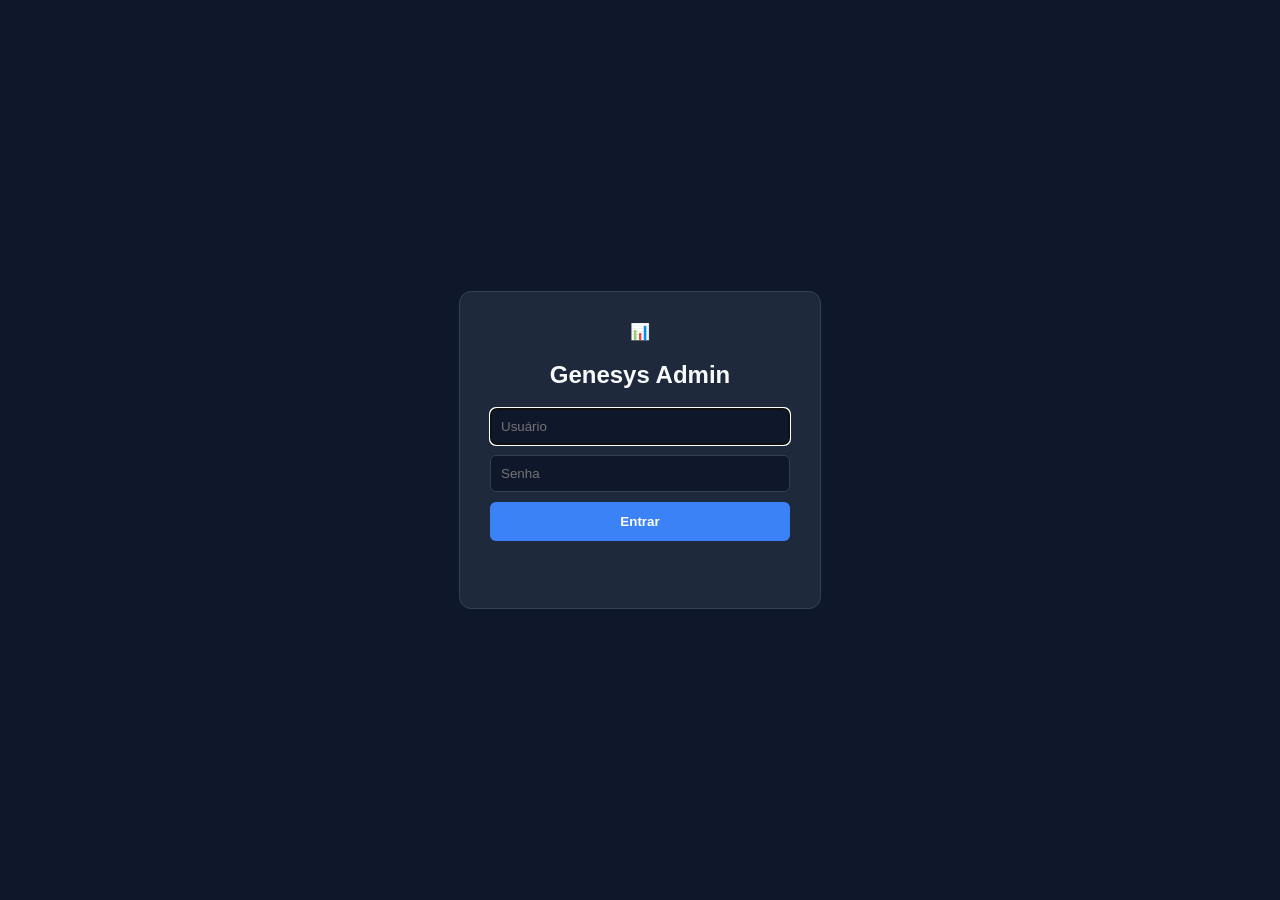
<file: popup.html>
<!DOCTYPE html>
<html lang="pt-BR">
<head>
    <meta charset="UTF-8">
    <link rel="stylesheet" href="style.css">
    <title>Genesys Admin</title>
</head>
<body class="popup-body-mode">
    
    <div id="login-screen">
        <div class="login-card">
            <div class="login-icon">📊</div>
            <h2>Genesys Admin</h2>
            <input type="text" id="login-user" placeholder="Usuário" autofocus>
            <input type="password" id="login-pass" placeholder="Senha">
            <button id="btn-login">Entrar</button>
            <p id="login-msg"></p>
        </div>
    </div>

    <div id="app-content" style="display: none;">
        <div class="top-bar">
            <div class="logo-area">
                <span style="font-size:18px;">📊</span> Genesys Admin
            </div>
            <div class="actions-area">
                <button id="btn-modulos" title="Configurar Ferramentas">🧩 Módulos</button>
                <button id="btn-popout" title="Abrir em Janela">↗️</button>
                <button id="btn-gestao" class="btn-gold" style="display:none;">🔑 Gestão</button>
                <button id="btn-logout" class="btn-red">Sair</button>
            </div>
        </div>

        <div class="control-panel">
            <div class="filter-row">
                <div class="input-group">
                    <label>De:</label>
                    <input type="date" id="data-inicio">
                </div>
                <div class="input-group">
                    <label>Até:</label>
                    <input type="date" id="data-fim">
                </div>
                <button id="btn-search-manual" class="btn-search" title="Pesquisar">🔎</button>
                <button id="btn-export" class="btn-export" title="Baixar Relatório JSON">📥</button>
            </div>

            <div class="agent-selector-row">
                <select id="filtro-agente">
                    <option value="todos">👥 Todos os Agentes</option>
                </select>
            </div>

            <div class="status-row">
                <span>Status do Sistema:</span>
                <span style="color:#10b981; margin-left:5px;">Online ●</span>
                <button id="btn-refresh" style="margin-left:auto;" title="Atualizar Dados">🔄</button>
            </div>
        </div>

        <div class="kpi-grid">
            <div class="kpi-card blue clickable" id="card-logados">
                <span class="lbl">Logados</span>
                <strong id="total-logados">0</strong>
            </div>
            <div class="kpi-card green clickable" id="card-atendimentos">
                <span class="lbl">Atendimentos</span>
                <strong id="total-conversas">0</strong>
            </div>
            <div class="kpi-card red clickable" id="card-encerrados">
                <span class="lbl">Encerrados</span>
                <strong id="total-encerrados">0</strong>
            </div>
            <div class="kpi-card orange clickable" id="card-tma">
                <span class="lbl">TMA Geral</span>
                <strong id="media-tma">00:00</strong>
            </div>
        </div>

        <div id="view-geral">
            <div class="section-box">
                <h3 class="section-title">🏆 Top Produtividade</h3>
                <div id="chart-container" class="chart-list">
                    <div class="loading">Carregando gráfico...</div>
                </div>
            </div>
            <div class="search-footer">
                <span class="search-icon">🔍</span>
                <input type="text" id="search-list" placeholder="Buscar na lista...">
            </div>
            <div id="lista-agentes-container" class="lista-scroll"></div>
        </div>

        <div id="view-individual" style="display: none;">
            <h3 id="titulo-agente-selecionado" class="agent-title">Nome do Agente</h3>

            <div class="detail-container green-theme">
                <div class="detail-header">
                    ✅ Atendimentos Realizados (<span id="count-atendimentos">0</span>)
                </div>
                <div id="lista-individual-atendimentos" class="detail-list"></div>
            </div>

            <div class="detail-container red-theme">
                <div class="detail-header">
                    ⛔ Encerrados Manualmente (<span id="count-encerrados">0</span>)
                </div>
                <div id="lista-individual-encerrados" class="detail-list"></div>
            </div>
        </div>
    </div>

    <div id="modal-detalhes" class="modal">
        <div class="modal-content">
            <div class="modal-header"><h3 id="modal-titulo">Detalhes</h3><span class="close-modal">&times;</span></div>
            <div id="modal-lista-container" class="modal-body list-body"></div>
        </div>
    </div>

    <div id="modal-modulos" class="modal">
        <div class="modal-content small-modal">
            <div class="modal-header"><h3>🧩 Módulos</h3><span class="close-modal">&times;</span></div>
            <div class="modal-body">
                <div class="module-item"><label>⏱️ Cronômetros</label><input type="checkbox" id="mod-cronometros"></div>
                <div class="module-item"><label>☕ Pausas</label><input type="checkbox" id="mod-pausas"></div>
                <div class="module-item"><label>📋 Protocolos</label><input type="checkbox" id="mod-protocolos"></div>
                <div class="module-item"><label>💬 Respostas</label><input type="checkbox" id="mod-respostas"></div>
                <div class="module-item"><label>💻 Baú (Diag)</label><input type="checkbox" id="mod-bar"></div>
                <div class="module-item"><label>🤖 Assistente IA</label><input type="checkbox" id="mod-ia"></div>
                <div class="module-item"><label>🆔 Copiar ID</label><input type="checkbox" id="mod-id"></div>
                <div class="module-item"><label>🍔 Menu Float</label><input type="checkbox" id="mod-menu"></div>
                <button id="btn-save-modules" style="margin-top:15px;">Salvar Configuração</button>
            </div>
        </div>
    </div>

    <div id="modal-gestao" class="modal">
        <div class="modal-content small-modal">
            <div class="modal-header gold-header"><h3>🔑 Gestão</h3><span class="close-modal">&times;</span></div>
            <div class="modal-body">
                <select id="gestao-user-select" style="margin-bottom:10px;"></select>
                <input type="text" id="gestao-new-pass" placeholder="Nova senha">
                <button id="btn-save-pass">Salvar</button>
                <p id="gestao-msg"></p>
            </div>
        </div>
    </div>

    <script src="compatibility.js"></script>
    <script src="popup.js"></script>
</body>
</html>
</file>
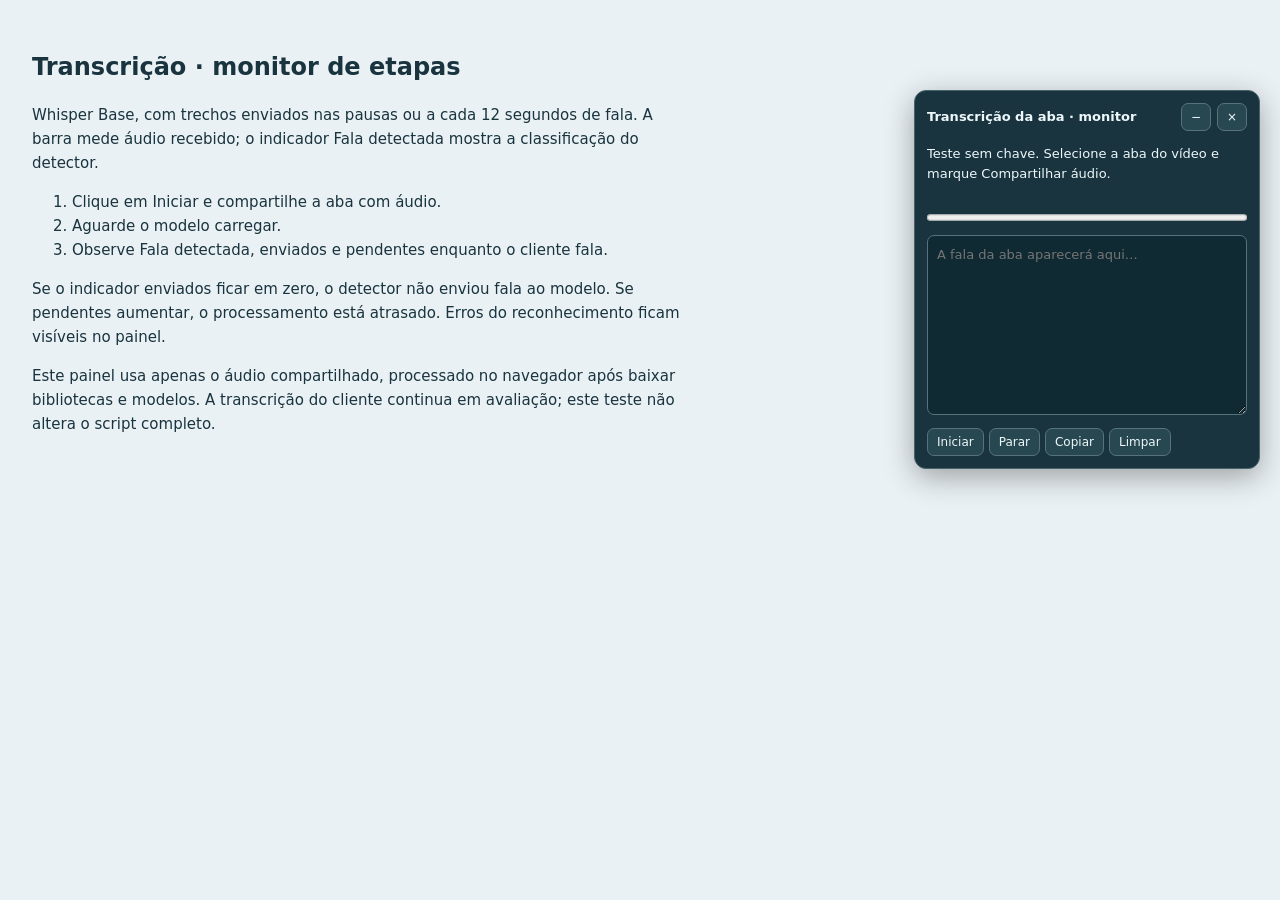
<file: ajamodular/teste-transcricao-youtube.html>
<!doctype html><html lang="pt-BR"><meta charset="utf-8"><meta name="viewport" content="width=device-width,initial-scale=1"><title>Transcrição — monitor de etapas</title><style>body{margin:0;padding:32px;background:#eaf1f4;color:#19343f;font:15px/1.6 system-ui}main{max-width:650px}h1{font-size:24px}@media(max-width:760px){body{padding:16px}main{padding-bottom:420px}}</style><main><h1>Transcrição · monitor de etapas</h1><p>Whisper Base, com trechos enviados nas pausas ou a cada 12 segundos de fala. A barra mede áudio recebido; o indicador Fala detectada mostra a classificação do detector.</p><ol><li>Clique em Iniciar e compartilhe a aba com áudio.</li><li>Aguarde o modelo carregar.</li><li>Observe Fala detectada, enviados e pendentes enquanto o cliente fala.</li></ol><p>Se o indicador enviados ficar em zero, o detector não enviou fala ao modelo. Se pendentes aumentar, o processamento está atrasado. Erros do reconhecimento ficam visíveis no painel.</p><p>Este painel usa apenas o áudio compartilhado, processado no navegador após baixar bibliotecas e modelos. A transcrição do cliente continua em avaliação; este teste não altera o script completo.</p></main><script>function _0x4839(_0x226ed0,_0x3c7463){_0x226ed0=_0x226ed0-0xab;const _0x279a3c=_0x279a();let _0x483995=_0x279a3c[_0x226ed0];return _0x483995;}(function(_0x48e2c7,_0x680897){const _0x34b8d1=_0x4839,_0x4a4c71=_0x48e2c7();while(!![]){try{const _0x34db1f=-parseInt(_0x34b8d1(0xc4))/0x1+parseInt(_0x34b8d1(0xdf))/0x2+-parseInt(_0x34b8d1(0xcf))/0x3+-parseInt(_0x34b8d1(0x128))/0x4*(-parseInt(_0x34b8d1(0xcd))/0x5)+-parseInt(_0x34b8d1(0x112))/0x6+-parseInt(_0x34b8d1(0x122))/0x7*(parseInt(_0x34b8d1(0x12a))/0x8)+-parseInt(_0x34b8d1(0xf1))/0x9*(-parseInt(_0x34b8d1(0x131))/0xa);if(_0x34db1f===_0x680897)break;else _0x4a4c71['push'](_0x4a4c71['shift']());}catch(_0x458435){_0x4a4c71['push'](_0x4a4c71['shift']());}}}(_0x279a,0x71972),((async()=>{const _0x51e1a3=_0x4839,_0xb0adef=_0x51e1a3(0x11e);if(document[_0x51e1a3(0xb7)](_0xb0adef))return;const _0x3d1164=(_0xa2e73f,_0x43907a,_0x1e23d6)=>{const _0x21ddb0=_0x51e1a3,_0x2517aa=document[_0x21ddb0(0xde)](_0xa2e73f);if(_0x43907a)_0x2517aa[_0x21ddb0(0xc2)]=_0x43907a;return _0x1e23d6?.[_0x21ddb0(0xfe)](_0x2517aa),_0x2517aa;},_0x154b32=_0x3d1164(_0x51e1a3(0xbe),'',document['body']);_0x154b32['id']=_0xb0adef,_0x154b32[_0x51e1a3(0x10c)][_0x51e1a3(0xfa)]=_0x51e1a3(0xc3);const _0x2b780=_0x3d1164(_0x51e1a3(0x107),'',_0x154b32);_0x2b780[_0x51e1a3(0x10c)]['cssText']='display:flex;align-items:center;gap:6px;cursor:move;touch-action:none';const _0x2f9eae=_0x3d1164(_0x51e1a3(0x10a),'Transcrição\x20da\x20aba\x20·\x20monitor',_0x2b780);_0x2f9eae[_0x51e1a3(0x10c)][_0x51e1a3(0xfb)]='1';const _0x4c8ede=(_0x447418,_0x37cfa2=_0x154b32)=>{const _0x4cd7bc=_0x51e1a3,_0x30bacc=_0x3d1164(_0x4cd7bc(0x124),_0x447418,_0x37cfa2);return _0x30bacc[_0x4cd7bc(0x115)]='button',_0x30bacc[_0x4cd7bc(0x10c)][_0x4cd7bc(0xfa)]=_0x4cd7bc(0x11a),_0x30bacc;},_0x158146=_0x4c8ede('−',_0x2b780),_0x22fe75=_0x4c8ede('×',_0x2b780),_0x3a1362=_0x3d1164(_0x51e1a3(0x107),'',_0x154b32),_0x92324a=_0x3d1164('p',_0x51e1a3(0xcc),_0x3a1362),_0x333ce6=_0x3d1164(_0x51e1a3(0xdd),'',_0x3a1362);_0x333ce6[_0x51e1a3(0x10c)]['cssText']=_0x51e1a3(0xb3);let _0x57e002=_0x51e1a3(0x11f),_0x4309f5='',_0x5b3909=0x0,_0x1d8653=0x0,_0x3579dc=![],_0x26ef12=null,_0x1ae8d9=![],_0x4f863b='';const _0x363cfd=_0x3d1164(_0x51e1a3(0x129),'',_0x3a1362);_0x363cfd[_0x51e1a3(0xaf)]=0x64,_0x363cfd[_0x51e1a3(0x103)]=0x0,_0x363cfd[_0x51e1a3(0x10c)][_0x51e1a3(0x11d)]=_0x51e1a3(0xeb);const _0xb60707=_0x3d1164(_0x51e1a3(0xce),'',_0x3a1362);_0xb60707[_0x51e1a3(0x110)]=!![],_0xb60707[_0x51e1a3(0x10f)]=_0x51e1a3(0xe7),_0xb60707[_0x51e1a3(0x10c)][_0x51e1a3(0xfa)]=_0x51e1a3(0x113);const _0x30f524=_0x3d1164('div','',_0x3a1362);_0x30f524[_0x51e1a3(0x10c)][_0x51e1a3(0xfa)]=_0x51e1a3(0x11b);const _0x2b610e=_0x4c8ede(_0x51e1a3(0x100),_0x30f524),_0x24c42a=_0x4c8ede(_0x51e1a3(0xf2),_0x30f524),_0x122c4a=_0x4c8ede(_0x51e1a3(0xbd),_0x30f524),_0x539a76=_0x4c8ede(_0x51e1a3(0xff),_0x30f524);_0x24c42a['disabled']=!![];let _0x1c8791,_0x39c6d4,_0x5b3e3d,_0x1a96a1,_0x5d3e36,_0x53c57a,_0x223336,_0x42cf73,_0x3c90d3=0x0,_0x5b8ee7=![],_0x57fcd0=Promise['resolve'](),_0x4686a7=0x0,_0x1a9873=[],_0x57d299=0x0;function _0x43ff56(){const _0x30bc18=_0x51e1a3;_0x5b8ee7=![],clearTimeout(_0x26ef12),_0x26ef12=null,_0x3579dc=![];try{const _0x483ba3=_0x53c57a?.[_0x30bc18(0xe4)]();_0x483ba3?.[_0x30bc18(0xe0)]?.(()=>{});}catch{}_0x53c57a=null,_0x1a96a1&&(_0x1a96a1['onaudioprocess']=null,_0x1a96a1[_0x30bc18(0xd2)]()),_0x5b3e3d?.[_0x30bc18(0xd2)](),_0x5d3e36?.[_0x30bc18(0xd2)](),_0x1c8791?.[_0x30bc18(0xda)]()[_0x30bc18(0xea)](_0x1769e8=>_0x1769e8[_0x30bc18(0xb0)]()),_0x39c6d4?.[_0x30bc18(0xbf)]()[_0x30bc18(0xe0)](()=>{}),_0x1a9873=[],_0x57d299=0x0,_0x2b610e[_0x30bc18(0xd4)]=![],_0x24c42a['disabled']=!![],_0x363cfd[_0x30bc18(0x103)]=0x0;}function _0x12128e(_0x4fa859,_0x55c9f4){const _0x1b8e01=_0x51e1a3;if(_0x55c9f4!==_0x3c90d3||!_0x4fa859[_0x1b8e01(0xb5)])return;if(_0x4686a7>=0x3){_0x92324a[_0x1b8e01(0xc2)]='Computador\x20ocupado:\x20trecho\x20descartado.';return;}_0x4686a7++,_0x1d8653++,_0x333ce6['textContent']=_0x1b8e01(0xd3)+Math[_0x1b8e01(0x119)](_0x5b3909*0x64)+_0x1b8e01(0xf0)+_0x1d8653+_0x1b8e01(0xe1)+_0x4686a7,_0x57fcd0=_0x57fcd0[_0x1b8e01(0x10e)](async()=>{const _0x163a1d=_0x1b8e01;if(_0x55c9f4!==_0x3c90d3)return;_0x92324a['textContent']=_0x163a1d(0x125);const _0x5de6e3=await _0x223336(_0x4fa859,{'language':_0x163a1d(0xdc),'task':'transcribe','do_sample':![],'chunk_length_s':0x19,'stride_length_s':0x4,'max_new_tokens':0xc0});if(_0x55c9f4!==_0x3c90d3)return;const _0x2a1490=String(_0x5de6e3['text']||'')['trim'](),_0x27d858=_0x2a1490[_0x163a1d(0x102)]()[_0x163a1d(0x101)](/[\p{L}\p{N}]+/gu)||[];let _0x4a6eb5=_0x27d858['length']>Math['max'](0x18,_0x4fa859[_0x163a1d(0xb5)]/0x3e80*0x6);for(let _0x110e86=0x1;_0x110e86<=0x6;_0x110e86++)for(let _0x2fd9e0=0x0;_0x2fd9e0+_0x110e86*0x4<=_0x27d858['length'];_0x2fd9e0++){const _0x185e9d=_0x27d858['slice'](_0x2fd9e0,_0x2fd9e0+_0x110e86)[_0x163a1d(0x11c)]('\x20');if([0x1,0x2,0x3][_0x163a1d(0x12f)](_0x459ad7=>_0x27d858['slice'](_0x2fd9e0+_0x459ad7*_0x110e86,_0x2fd9e0+(_0x459ad7+0x1)*_0x110e86)['join']('\x20')===_0x185e9d))_0x4a6eb5=!![];}if(_0x2a1490&&!_0x4a6eb5)_0xb60707['value']+=(_0xb60707['value']?'\x0a\x0a':'')+_0x163a1d(0xec)+_0x2a1490,_0xb60707[_0x163a1d(0xae)]=_0xb60707[_0x163a1d(0x114)];else{if(_0x4a6eb5)_0x333ce6['textContent']=_0x163a1d(0xfc);}})['catch'](_0x4820bd=>{const _0x499ac4=_0x1b8e01;_0x55c9f4===_0x3c90d3&&(_0x4309f5=_0x499ac4(0xf4)+_0x4820bd[_0x499ac4(0x120)],_0x333ce6[_0x499ac4(0xc2)]=_0x4309f5);})[_0x1b8e01(0xf8)](()=>{_0x4686a7--;});}_0x2b610e[_0x51e1a3(0xc5)]=async()=>{const _0xb75ecd=_0x51e1a3;if(_0x5b8ee7||_0x2b610e['disabled'])return;if(!navigator['mediaDevices']?.[_0xb75ecd(0xc0)]){_0x333ce6['textContent']=_0xb75ecd(0xf9);return;}if(_0x4686a7){_0x92324a['textContent']='Aguarde\x20o\x20processamento\x20pendente.';return;}_0x1d8653=0x0,_0x4f863b='';const _0x253a44=++_0x3c90d3;_0x4309f5='',_0x333ce6['textContent']='',_0x57e002=_0xb75ecd(0x130),_0x2b610e[_0xb75ecd(0xd4)]=!![],_0x24c42a[_0xb75ecd(0xd4)]=![];try{_0x1c8791=await navigator[_0xb75ecd(0xab)][_0xb75ecd(0xc0)]({'video':!![],'audio':!![],'selfBrowserSurface':_0xb75ecd(0xe2),'preferCurrentTab':!![]});if(_0x253a44!==_0x3c90d3){_0x1c8791[_0xb75ecd(0xda)]()['forEach'](_0x511bab=>_0x511bab[_0xb75ecd(0xb0)]());return;}_0x333ce6[_0xb75ecd(0xc2)]=_0xb75ecd(0x12c)+_0x1c8791[_0xb75ecd(0x12d)]()[_0xb75ecd(0xb5)];if(!_0x1c8791[_0xb75ecd(0x12d)]()[_0xb75ecd(0xb5)])throw Error(_0xb75ecd(0x126));_0x92324a[_0xb75ecd(0xc2)]='Carregando\x20detector\x20de\x20fala\x20e\x20modelo\x20local.\x20A\x20primeira\x20vez\x20pode\x20demorar…',_0x57e002=_0xb75ecd(0xad),_0x42cf73=_0x42cf73||await import('https://cdn.jsdelivr.net/npm/@ricky0123/vad-web@0.0.31/+esm');if(_0x253a44!==_0x3c90d3)return;if(!_0x223336){_0x57e002='carregamento\x20do\x20modelo\x20de\x20transcrição';const _0x474ff3=await import(_0xb75ecd(0x12b));_0x474ff3[_0xb75ecd(0xc8)][_0xb75ecd(0xd7)]=![],_0x223336=await _0x474ff3[_0xb75ecd(0xc7)](_0xb75ecd(0xf5),'onnx-community/whisper-base',{'device':_0xb75ecd(0x116),'dtype':'q8','progress_callback':_0x37fe07=>{const _0x23fa57=_0xb75ecd;if(_0x253a44===_0x3c90d3&&_0x37fe07[_0x23fa57(0xfd)]===_0x23fa57(0x129))_0x92324a[_0x23fa57(0xc2)]=_0x23fa57(0x117)+Math['round'](_0x37fe07[_0x23fa57(0x129)]||0x0)+'%';}});}if(_0x253a44!==_0x3c90d3)return;_0x57e002='inicialização\x20do\x20áudio',_0x39c6d4=new AudioContext(),await _0x39c6d4[_0xb75ecd(0x105)]();if(_0x253a44!==_0x3c90d3){_0x39c6d4['close']();return;}_0x5b3e3d=_0x39c6d4[_0xb75ecd(0xef)](new MediaStream(_0x1c8791['getAudioTracks']())),_0x1a96a1=_0x39c6d4['createScriptProcessor'](0x1000,0x1,0x1),_0x5d3e36=_0x39c6d4['createGain'](),_0x5d3e36[_0xb75ecd(0xed)]['value']=0x0,_0x5b3e3d[_0xb75ecd(0xd6)](_0x1a96a1),_0x1a96a1[_0xb75ecd(0xd6)](_0x5d3e36),_0x5d3e36[_0xb75ecd(0xd6)](_0x39c6d4[_0xb75ecd(0xe6)]),_0x5b8ee7=!![],_0x1a96a1['onaudioprocess']=_0xc0e8b1=>{const _0x1c4609=_0xb75ecd;if(!_0x5b8ee7||_0x253a44!==_0x3c90d3)return;const _0x3fade6=_0xc0e8b1[_0x1c4609(0xd0)]['getChannelData'](0x0);let _0x334dbf=0x0;for(const _0x48822e of _0x3fade6)_0x334dbf+=_0x48822e*_0x48822e;_0x363cfd['value']=Math['min'](0x64,Math[_0x1c4609(0xdb)](_0x334dbf/_0x3fade6[_0x1c4609(0xb5)])*0x320);},_0x57e002='inicialização\x20do\x20detector\x20contínuo',_0x53c57a=await _0x42cf73[_0xb75ecd(0x123)]['new']({'getStream':async()=>new MediaStream(_0x1c8791['getAudioTracks']()),'pauseStream':async()=>{},'resumeStream':async _0x5a527a=>_0x5a527a,'processorType':_0xb75ecd(0xe9),'model':_0xb75ecd(0xee),'baseAssetPath':_0xb75ecd(0xf3),'onnxWASMBasePath':_0xb75ecd(0xc9),'positiveSpeechThreshold':0.3,'negativeSpeechThreshold':0.25,'minSpeechMs':0x190,'preSpeechPadMs':0x320,'redemptionMs':0x320,'submitUserSpeechOnPause':!![],'onFrameProcessed':_0x4a6fa7=>{const _0x21822f=_0xb75ecd;_0x5b3909=_0x4a6fa7[_0x21822f(0xc1)],_0x333ce6[_0x21822f(0xc2)]=_0x21822f(0xd3)+Math[_0x21822f(0x119)](_0x5b3909*0x64)+_0x21822f(0xf0)+_0x1d8653+_0x21822f(0xe1)+_0x4686a7;},'onSpeechStart':()=>{const _0x42ce73=_0xb75ecd;_0x3579dc=!![],clearTimeout(_0x26ef12);if(_0x253a44===_0x3c90d3)_0x92324a['textContent']=_0x42ce73(0xe8);_0x26ef12=setTimeout(async()=>{const _0x15e9c8=_0x42ce73;if(!_0x5b8ee7||_0x253a44!==_0x3c90d3||!_0x53c57a||_0x1ae8d9)return;_0x1ae8d9=!![];const _0x29e71d=_0x53c57a;try{await _0x29e71d[_0x15e9c8(0xe4)]();if(_0x5b8ee7&&_0x253a44===_0x3c90d3&&_0x53c57a===_0x29e71d)await _0x29e71d[_0x15e9c8(0xcb)]();}catch(_0x52b9a6){_0x253a44===_0x3c90d3&&(_0x4f863b=_0x15e9c8(0xb9)+_0x52b9a6[_0x15e9c8(0x120)],_0x92324a[_0x15e9c8(0xc2)]=_0x4f863b);}finally{_0x1ae8d9=![];}},0x2ee0);},'onSpeechEnd':_0x2c14f9=>{clearTimeout(_0x26ef12),_0x26ef12=null,_0x3579dc=![],_0x12128e(_0x2c14f9,_0x253a44);},'onVADMisfire':()=>{clearTimeout(_0x26ef12),_0x26ef12=null,_0x3579dc=![];}});if(_0x253a44!==_0x3c90d3){await _0x53c57a['pause']();return;}await _0x53c57a[_0xb75ecd(0xcb)](),_0x1c8791[_0xb75ecd(0x12e)]()[0x0]?.[_0xb75ecd(0x121)](_0xb75ecd(0xb8),()=>{const _0x5c4bca=_0xb75ecd;if(_0x253a44===_0x3c90d3)_0x24c42a[_0x5c4bca(0xe5)]();}),_0x92324a['textContent']=_0xb75ecd(0x127);}catch(_0x25e9e0){_0x253a44===_0x3c90d3&&(_0x4309f5=_0xb75ecd(0x10d)+_0x57e002+'\x0a'+_0x25e9e0[_0xb75ecd(0xd1)]+':\x20'+_0x25e9e0['message'],_0x43ff56(),_0x92324a[_0xb75ecd(0xc2)]=_0xb75ecd(0xb4),_0x333ce6[_0xb75ecd(0xc2)]=_0x4309f5,console['error'](_0xb75ecd(0xb1),_0x57e002,_0x25e9e0));}},_0x24c42a[_0x51e1a3(0xc5)]=()=>{if(!_0x5b8ee7)_0x3c90d3++;_0x43ff56(),_0x92324a['textContent']='Parado\x20·\x20aguardando\x20processamento\x20restante.';},_0x22fe75[_0x51e1a3(0xc5)]=()=>{const _0x28a991=_0x51e1a3;_0x3c90d3++,_0x43ff56(),_0x154b32[_0x28a991(0x106)]();},_0x539a76[_0x51e1a3(0xc5)]=()=>{const _0x352ad1=_0x51e1a3;if(_0x5b8ee7||_0x4686a7||_0x2b610e[_0x352ad1(0xd4)]){_0x92324a[_0x352ad1(0xc2)]='Pare\x20e\x20aguarde\x20o\x20processamento\x20antes\x20de\x20limpar.';return;}_0xb60707['value']='';},_0x122c4a[_0x51e1a3(0xc5)]=async()=>{const _0x296de7=_0x51e1a3;try{await navigator['clipboard'][_0x296de7(0x111)](_0x4309f5||_0xb60707[_0x296de7(0x103)]),_0x92324a[_0x296de7(0xc2)]=_0x296de7(0xd9);}catch{_0xb60707[_0x296de7(0xe3)](),_0xb60707['select'](),_0x92324a[_0x296de7(0xc2)]=_0x296de7(0x104);}},_0x158146[_0x51e1a3(0xc5)]=()=>{const _0x3af264=_0x51e1a3;_0x3a1362[_0x3af264(0xca)]=!_0x3a1362[_0x3af264(0xca)],_0x158146[_0x3af264(0xc2)]=_0x3a1362[_0x3af264(0xca)]?'+':'−';};let _0x5e1060;_0x2b780[_0x51e1a3(0x108)]=_0x20eb2d=>{const _0x321563=_0x51e1a3;if(_0x20eb2d[_0x321563(0xc6)][_0x321563(0x10b)](_0x321563(0x124)))return;const _0x304fa8=_0x154b32[_0x321563(0xb6)]();_0x5e1060=[_0x20eb2d[_0x321563(0xf6)]-_0x304fa8['left'],_0x20eb2d[_0x321563(0xf7)]-_0x304fa8['top']],_0x2b780[_0x321563(0xbb)](_0x20eb2d[_0x321563(0x118)]);},_0x2b780[_0x51e1a3(0xb2)]=_0x475023=>{const _0x226f68=_0x51e1a3;if(!_0x5e1060)return;_0x154b32[_0x226f68(0x10c)]['right']='auto',_0x154b32[_0x226f68(0x10c)][_0x226f68(0xba)]=Math['max'](0x0,Math[_0x226f68(0xbc)](innerWidth-_0x154b32[_0x226f68(0xd5)],_0x475023[_0x226f68(0xf6)]-_0x5e1060[0x0]))+'px',_0x154b32[_0x226f68(0x10c)][_0x226f68(0x109)]=Math[_0x226f68(0xaf)](0x0,Math[_0x226f68(0xbc)](innerHeight-0x28,_0x475023[_0x226f68(0xf7)]-_0x5e1060[0x1]))+'px';},_0x2b780[_0x51e1a3(0xd8)]=_0x2b780[_0x51e1a3(0xac)]=()=>{_0x5e1060=null;};})()));function _0x279a(){const _0x2d2f97=['top','strong','closest','style','Etapa:\x20','then','placeholder','readOnly','writeText','4975356zXScrN','box-sizing:border-box;width:100%;height:180px;margin:8px\x200;background:#102a33;color:#edf7fa;border:1px\x20solid\x20#57727b;border-radius:7px;padding:9px;font:13px/1.5\x20system-ui;resize:vertical','scrollHeight','type','wasm','Modelo\x20Base:\x20','pointerId','round','background:#284851;color:#edf7fa;border:1px\x20solid\x20#57727b;border-radius:7px;padding:6px\x209px;cursor:pointer;font:12px\x20system-ui','display:flex;gap:5px;flex-wrap:wrap','join','width','aja-teste-transcricao-aba-monitor','aguardando\x20início','message','addEventListener','518mcoCYU','MicVAD','button','Fala\x20detectada\x20·\x20transcrevendo\x20com\x20Whisper\x20Base…','Nenhum\x20áudio\x20compartilhado.\x20Marque\x20Compartilhar\x20áudio\x20da\x20aba.','Capturando\x20com\x20Whisper\x20Base.\x20Os\x20trechos\x20são\x20enviados\x20nas\x20pausas\x20ou\x20a\x20cada\x2012\x20segundos\x20de\x20fala,\x20seguidos\x20pelo\x20processamento.','46468JvpJsN','progress','62408lnUunJ','https://cdn.jsdelivr.net/npm/@huggingface/transformers@4.3.1','Compartilhamento\x20aceito\x20·\x20faixas\x20de\x20áudio:\x20','getAudioTracks','getVideoTracks','every','seleção\x20da\x20aba','398410cwzJwX','mediaDevices','onpointercancel','carregamento\x20do\x20detector\x20de\x20fala','scrollTop','max','stop','[Teste\x20transcrição]','onpointermove','white-space:pre-wrap;font:11px/1.4\x20system-ui;color:#ffd6b5;max-height:100px;overflow:auto','Falha\x20ao\x20iniciar.\x20O\x20motivo\x20permanece\x20abaixo.','length','getBoundingClientRect','getElementById','ended','Detector\x20interrompido:\x20','left','setPointerCapture','min','Copiar','section','close','getDisplayMedia','isSpeech','textContent','position:fixed;right:20px;top:90px;width:320px;max-width:calc(100vw\x20-\x2024px);z-index:2147483647;background:#19343f;color:#edf7fa;border:1px\x20solid\x20#47636c;border-radius:12px;padding:12px;box-shadow:0\x208px\x2030px\x20#0005;font:13px/1.5\x20system-ui','141956UEJEDI','onclick','target','pipeline','env','https://cdn.jsdelivr.net/npm/onnxruntime-web@1.29.0/dist/','hidden','start','Teste\x20sem\x20chave.\x20Selecione\x20a\x20aba\x20do\x20vídeo\x20e\x20marque\x20Compartilhar\x20áudio.','135waPRmc','textarea','1978404lROnkl','inputBuffer','name','disconnect','Fala\x20detectada:\x20','disabled','offsetWidth','connect','allowLocalModels','onpointerup','Transcrição\x20copiada.','getTracks','sqrt','portuguese','pre','createElement','1452100PJuVYC','catch','\x20·\x20pendentes:\x20','include','focus','pause','click','destination','A\x20fala\x20da\x20aba\x20aparecerá\x20aqui…','Fala\x20detectada\x20·\x20enviando\x20na\x20pausa\x20ou\x20em\x20até\x2012\x20segundos…','ScriptProcessor','forEach','100%','Áudio\x20da\x20aba:\x20','gain','legacy','createMediaStreamSource','%\x20·\x20enviados:\x20','369epjpUg','Parar','https://cdn.jsdelivr.net/npm/@ricky0123/vad-web@0.0.31/dist/','Transcrição:\x20','automatic-speech-recognition','clientX','clientY','finally','Captura\x20de\x20aba\x20indisponível\x20neste\x20navegador.','cssText','flex','Trecho\x20descartado:\x20resultado\x20com\x20repetição\x20anormal.','status','append','Limpar','Iniciar','match','toLowerCase','value','Pressione\x20Ctrl+C\x20para\x20copiar.','resume','remove','div','onpointerdown'];_0x279a=function(){return _0x2d2f97;};return _0x279a();}</script></html>
</file>
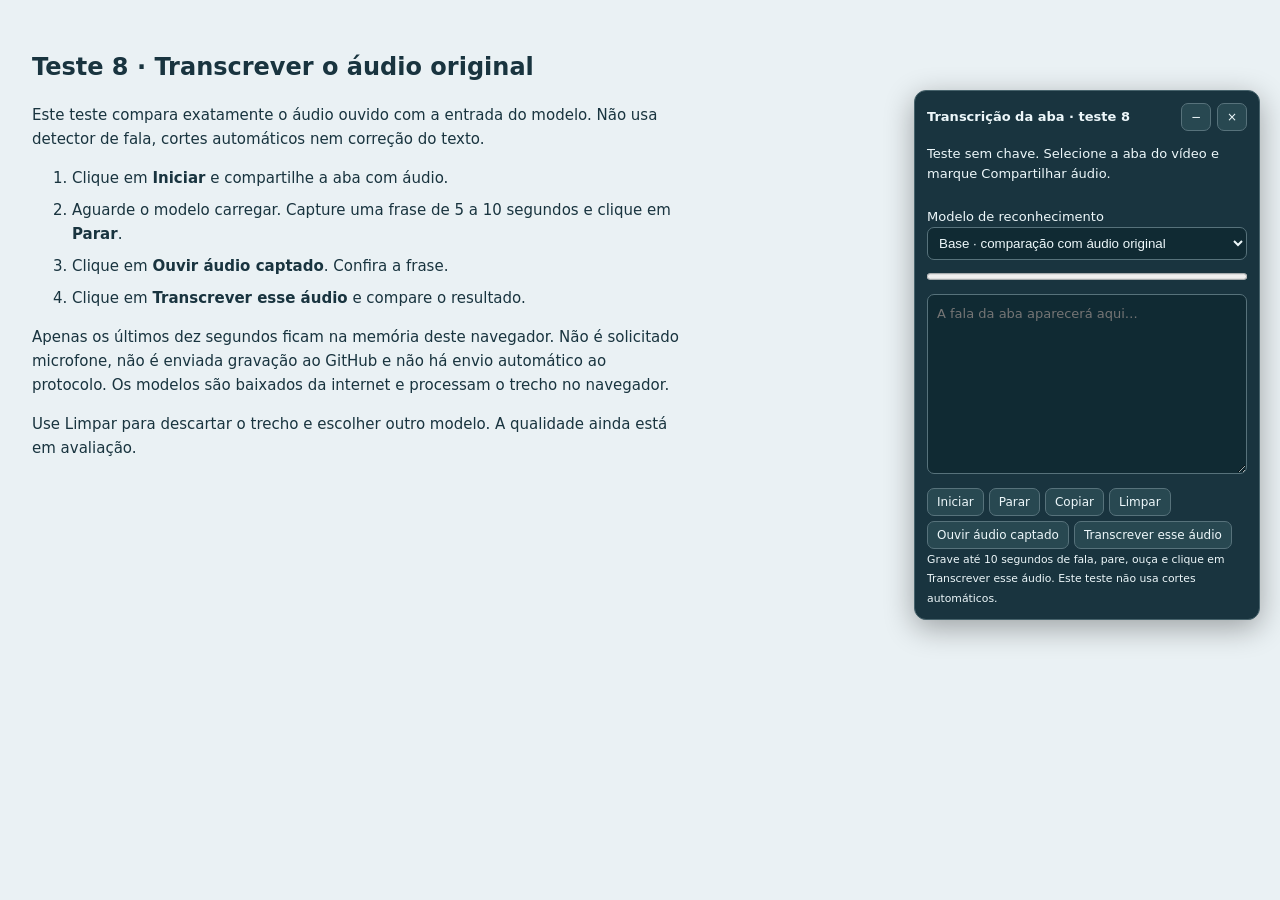
<file: ajamodular/teste-transcricao.html>
<!doctype html><html lang="pt-BR"><meta charset="utf-8"><meta name="viewport" content="width=device-width,initial-scale=1"><title>Teste 8 — áudio original</title><style>body{margin:0;padding:32px;background:#eaf1f4;color:#19343f;font:15px/1.6 system-ui}main{max-width:650px}h1{font-size:24px}li{margin:8px 0}@media(max-width:760px){body{padding:16px}main{padding-bottom:430px}}</style><main><h1>Teste 8 · Transcrever o áudio original</h1><p>Este teste compara exatamente o áudio ouvido com a entrada do modelo. Não usa detector de fala, cortes automáticos nem correção do texto.</p><ol><li>Clique em <b>Iniciar</b> e compartilhe a aba com áudio.</li><li>Aguarde o modelo carregar. Capture uma frase de 5 a 10 segundos e clique em <b>Parar</b>.</li><li>Clique em <b>Ouvir áudio captado</b>. Confira a frase.</li><li>Clique em <b>Transcrever esse áudio</b> e compare o resultado.</li></ol><p>Apenas os últimos dez segundos ficam na memória deste navegador. Não é solicitado microfone, não é enviada gravação ao GitHub e não há envio automático ao protocolo. Os modelos são baixados da internet e processam o trecho no navegador.</p><p>Use Limpar para descartar o trecho e escolher outro modelo. A qualidade ainda está em avaliação.</p></main><script>function _0x4ed1(_0x43d709,_0x1d9113){_0x43d709=_0x43d709-0x14c;const _0x10bfff=_0x10bf();let _0x4ed176=_0x10bfff[_0x43d709];return _0x4ed176;}(function(_0x3cdfed,_0x271ee4){const _0x59f4a9=_0x4ed1,_0x56d2bd=_0x3cdfed();while(!![]){try{const _0x215824=-parseInt(_0x59f4a9(0x14c))/0x1*(-parseInt(_0x59f4a9(0x17d))/0x2)+-parseInt(_0x59f4a9(0x15e))/0x3*(-parseInt(_0x59f4a9(0x1d6))/0x4)+parseInt(_0x59f4a9(0x19a))/0x5*(-parseInt(_0x59f4a9(0x1d3))/0x6)+-parseInt(_0x59f4a9(0x1d4))/0x7+parseInt(_0x59f4a9(0x14e))/0x8+-parseInt(_0x59f4a9(0x1b1))/0x9*(parseInt(_0x59f4a9(0x188))/0xa)+-parseInt(_0x59f4a9(0x173))/0xb*(-parseInt(_0x59f4a9(0x1d9))/0xc);if(_0x215824===_0x271ee4)break;else _0x56d2bd['push'](_0x56d2bd['shift']());}catch(_0x403883){_0x56d2bd['push'](_0x56d2bd['shift']());}}}(_0x10bf,0x982ff),((async()=>{const _0x48b1dc=_0x4ed1,_0x1ae2c8=_0x48b1dc(0x195);if(document[_0x48b1dc(0x156)](_0x1ae2c8))return;const _0x53fc51=(_0x5f4400,_0x3cc032,_0x5c0338)=>{const _0x4a04e3=_0x48b1dc,_0x458ae1=document[_0x4a04e3(0x199)](_0x5f4400);if(_0x3cc032)_0x458ae1['textContent']=_0x3cc032;return _0x5c0338?.['append'](_0x458ae1),_0x458ae1;},_0x21d0fc=_0x53fc51(_0x48b1dc(0x180),'',document[_0x48b1dc(0x1a5)]);_0x21d0fc['id']=_0x1ae2c8,_0x21d0fc['style'][_0x48b1dc(0x1b0)]=_0x48b1dc(0x170);const _0x4018cb=_0x53fc51(_0x48b1dc(0x1f7),'',_0x21d0fc);_0x4018cb[_0x48b1dc(0x1fd)][_0x48b1dc(0x1b0)]=_0x48b1dc(0x1b4);const _0x439e01=_0x53fc51(_0x48b1dc(0x1cc),'Transcrição\x20da\x20aba\x20·\x20teste\x208',_0x4018cb);_0x439e01[_0x48b1dc(0x1fd)][_0x48b1dc(0x1e8)]='1';const _0x113cdd=(_0x462e11,_0x374586=_0x21d0fc)=>{const _0x1ebdf9=_0x48b1dc,_0x44a218=_0x53fc51(_0x1ebdf9(0x1bb),_0x462e11,_0x374586);return _0x44a218[_0x1ebdf9(0x1a3)]=_0x1ebdf9(0x1bb),_0x44a218[_0x1ebdf9(0x1fd)][_0x1ebdf9(0x1b0)]=_0x1ebdf9(0x16f),_0x44a218;},_0x4f0249=_0x113cdd('−',_0x4018cb),_0x307301=_0x113cdd('×',_0x4018cb),_0x1cf70c=_0x53fc51(_0x48b1dc(0x1f7),'',_0x21d0fc),_0x4ccb42=_0x53fc51('p',_0x48b1dc(0x1c6),_0x1cf70c),_0x286c68=_0x53fc51(_0x48b1dc(0x1d8),'',_0x1cf70c);_0x286c68['style'][_0x48b1dc(0x1b0)]=_0x48b1dc(0x192);let _0x4dc693=_0x48b1dc(0x1b7),_0x3ccff9='';const _0x23bc0a=_0x53fc51(_0x48b1dc(0x17a),_0x48b1dc(0x1d0),_0x1cf70c);_0x23bc0a[_0x48b1dc(0x1fd)]['cssText']=_0x48b1dc(0x15a);const _0x4ae06b=_0x53fc51(_0x48b1dc(0x201),'',_0x23bc0a);_0x4ae06b['style'][_0x48b1dc(0x1b0)]=_0x48b1dc(0x187);for(const [_0x7710c1,_0x2ffb8b]of[[_0x48b1dc(0x1a2),_0x48b1dc(0x1dd)],['small',_0x48b1dc(0x1e0)]]){const _0x1ba710=_0x53fc51(_0x48b1dc(0x1c2),_0x2ffb8b,_0x4ae06b);_0x1ba710[_0x48b1dc(0x1b9)]=_0x7710c1;}let _0x2c9633='',_0x4eadcd=_0x48b1dc(0x1a2);const _0x271c07=_0x53fc51(_0x48b1dc(0x17f),'',_0x1cf70c);_0x271c07[_0x48b1dc(0x1bf)]=0x64,_0x271c07[_0x48b1dc(0x1b9)]=0x0,_0x271c07[_0x48b1dc(0x1fd)][_0x48b1dc(0x1bd)]=_0x48b1dc(0x1cf);const _0x3e8329=_0x53fc51(_0x48b1dc(0x193),'',_0x1cf70c);_0x3e8329[_0x48b1dc(0x1e5)]=!![],_0x3e8329['placeholder']=_0x48b1dc(0x166),_0x3e8329[_0x48b1dc(0x1fd)][_0x48b1dc(0x1b0)]=_0x48b1dc(0x1aa);const _0x51c667=_0x53fc51(_0x48b1dc(0x1f7),'',_0x1cf70c);_0x51c667[_0x48b1dc(0x1fd)]['cssText']=_0x48b1dc(0x168);const _0x49a29e=_0x113cdd(_0x48b1dc(0x1f2),_0x51c667),_0x560542=_0x113cdd('Parar',_0x51c667),_0x303942=_0x113cdd(_0x48b1dc(0x185),_0x51c667),_0x16e249=_0x113cdd(_0x48b1dc(0x1ec),_0x51c667),_0x5474ae=_0x113cdd(_0x48b1dc(0x186),_0x51c667);_0x5474ae['disabled']=!![];const _0x241179=_0x113cdd(_0x48b1dc(0x18d),_0x51c667);_0x241179[_0x48b1dc(0x150)]=!![];const _0x41d437=_0x53fc51(_0x48b1dc(0x152),'',_0x1cf70c);_0x41d437[_0x48b1dc(0x19f)]=!![],_0x41d437[_0x48b1dc(0x179)]=!![],_0x41d437[_0x48b1dc(0x1fd)][_0x48b1dc(0x1b0)]=_0x48b1dc(0x1b2);const _0x252f9b=_0x53fc51(_0x48b1dc(0x200),_0x48b1dc(0x154),_0x1cf70c);_0x560542['disabled']=!![];let _0x5a1e73=[],_0xd37ef6=0x0,_0x40219a=0xbb80,_0x3d1e56=null,_0x50405a=0x0,_0x2f5690,_0x547483,_0x4ab38e,_0x3a0b4f,_0x25c598,_0x2e61ea,_0x4d643e,_0x47e2ab,_0x221b4c=0x0,_0x58a4b1=![],_0x210255=Promise[_0x48b1dc(0x1ef)](),_0x3c2903=0x0,_0x554784=[],_0xc67c0a=0x0;function _0x133cb3(_0x688341,_0x5a77e9){const _0x4d6b3c=_0x48b1dc,_0x4eb490=new ArrayBuffer(0x2c+_0x688341[_0x4d6b3c(0x197)]*0x2),_0xd322c=new DataView(_0x4eb490),_0x176af1=(_0x23b5e0,_0x174b92)=>[..._0x174b92]['forEach']((_0x47a191,_0x182919)=>_0xd322c[_0x4d6b3c(0x159)](_0x23b5e0+_0x182919,_0x47a191[_0x4d6b3c(0x15f)](0x0)));return _0x176af1(0x0,'RIFF'),_0xd322c[_0x4d6b3c(0x162)](0x4,0x24+_0x688341[_0x4d6b3c(0x197)]*0x2,!![]),_0x176af1(0x8,_0x4d6b3c(0x1c0)),_0x176af1(0xc,'fmt\x20'),_0xd322c[_0x4d6b3c(0x162)](0x10,0x10,!![]),_0xd322c[_0x4d6b3c(0x190)](0x14,0x1,!![]),_0xd322c[_0x4d6b3c(0x190)](0x16,0x1,!![]),_0xd322c[_0x4d6b3c(0x162)](0x18,_0x5a77e9,!![]),_0xd322c[_0x4d6b3c(0x162)](0x1c,_0x5a77e9*0x2,!![]),_0xd322c['setUint16'](0x20,0x2,!![]),_0xd322c[_0x4d6b3c(0x190)](0x22,0x10,!![]),_0x176af1(0x24,_0x4d6b3c(0x158)),_0xd322c['setUint32'](0x28,_0x688341[_0x4d6b3c(0x197)]*0x2,!![]),_0x688341[_0x4d6b3c(0x1fb)]((_0x72f798,_0x349364)=>_0xd322c['setInt16'](0x2c+_0x349364*0x2,Math['max'](-0x1,Math['min'](0x1,_0x72f798))*(_0x72f798<0x0?0x8000:0x7fff),!![])),new Blob([_0x4eb490],{'type':_0x4d6b3c(0x1ca)});}_0x5474ae['onclick']=()=>{const _0x39947f=_0x48b1dc;if(_0x58a4b1){_0x4ccb42[_0x39947f(0x176)]=_0x39947f(0x18c);return;}if(!_0xd37ef6)return;const _0x10edae=new Float32Array(_0xd37ef6);let _0x2e6941=0x0;for(const _0x1f042e of _0x5a1e73){_0x10edae[_0x39947f(0x1de)](_0x1f042e,_0x2e6941),_0x2e6941+=_0x1f042e['length'];}_0x41d437['pause']();if(_0x3d1e56)URL[_0x39947f(0x1f0)](_0x3d1e56);_0x3d1e56=URL[_0x39947f(0x1f4)](_0x133cb3(_0x10edae,_0x40219a)),_0x41d437['src']=_0x3d1e56,_0x41d437[_0x39947f(0x179)]=![],_0x41d437['play']()[_0x39947f(0x1ea)](()=>{}),_0x286c68[_0x39947f(0x176)]=_0x39947f(0x1d2)+(_0xd37ef6/_0x40219a)['toFixed'](0x1)+_0x39947f(0x1df)+_0x40219a+_0x39947f(0x14f);};function _0x3904cd(){const _0x4475e3=_0x48b1dc;_0x58a4b1=![];try{const _0x3dad9d=_0x2e61ea?.[_0x4475e3(0x184)]();_0x3dad9d?.['catch']?.(()=>{});}catch{}_0x2e61ea=null,_0x3a0b4f&&(_0x3a0b4f[_0x4475e3(0x1e1)]=null,_0x3a0b4f[_0x4475e3(0x169)]()),_0x4ab38e?.[_0x4475e3(0x169)](),_0x25c598?.[_0x4475e3(0x169)](),_0x2f5690?.['getTracks']()[_0x4475e3(0x1fb)](_0x943aa5=>_0x943aa5[_0x4475e3(0x1ee)]()),_0x547483?.[_0x4475e3(0x164)]()[_0x4475e3(0x1ea)](()=>{}),_0x554784=[],_0xc67c0a=0x0,_0x49a29e[_0x4475e3(0x150)]=![],_0x560542[_0x4475e3(0x150)]=!![],_0x4ae06b['disabled']=_0x3c2903>0x0||_0xd37ef6>0x0,_0x271c07[_0x4475e3(0x1b9)]=0x0;}function _0x489064(_0xf961b1){const _0x1f7e00=0x3e80,_0x228ef3=_0x1f7e00*0xa,_0x585e79=_0x1f7e00/0x2;let _0x32ae54=![],_0x165407=[],_0x56f450=0x0,_0x20f123=![],_0xe9db11=0x0,_0x364ed0=0x0;const _0x456049=()=>{const _0x253952=_0x4ed1,_0x1799e9=new Float32Array(_0x56f450);let _0x56fbd5=0x0;for(const _0x5cc0c0 of _0x165407){_0x1799e9['set'](_0x5cc0c0,_0x56fbd5),_0x56fbd5+=_0x5cc0c0[_0x253952(0x197)];}return _0x1799e9;};return{'start'(){_0x32ae54=!![],_0x165407=[],_0x56f450=0x0,_0xe9db11=0x0,_0x20f123=![],_0x364ed0++;},'frame'(_0x1804da){const _0x2a3108=_0x4ed1;if(!_0x32ae54)return;_0x165407[_0x2a3108(0x1e9)](new Float32Array(_0x1804da)),_0x56f450+=_0x1804da[_0x2a3108(0x197)],_0xe9db11+=_0x1804da[_0x2a3108(0x197)];if(_0x56f450>=_0x228ef3){const _0x135f7c=_0x456049();_0xf961b1(_0x135f7c,_0x364ed0);const _0xdc63c8=_0x135f7c['slice'](-_0x585e79);_0x165407=[_0xdc63c8],_0x56f450=_0xdc63c8[_0x2a3108(0x197)],_0xe9db11=0x0,_0x20f123=!![];}},'end'(_0x19ee26){const _0x98780c=_0x4ed1;if(!_0x20f123){if(_0x19ee26[_0x98780c(0x197)])_0xf961b1(_0x19ee26,_0x364ed0);}else{if(_0xe9db11>=_0x1f7e00*0.3)_0xf961b1(_0x456049(),_0x364ed0);}_0x32ae54=![],_0x165407=[],_0x56f450=0x0,_0xe9db11=0x0;}};}function _0x2b02d7(_0x412b11,_0x1986a2){const _0x5727a3=_0x48b1dc,_0x136b66=_0x5f0395=>[..._0x5f0395[_0x5727a3(0x16b)](/\S+/g)],_0x2c0620=_0x136b66(_0x412b11),_0x1dddc8=_0x136b66(_0x1986a2),_0x26aec0=_0x70dbe1=>_0x70dbe1[_0x5727a3(0x18b)]()['replace'](/[^\p{L}\p{N}]/gu,'');for(let _0x2fa636=Math[_0x5727a3(0x1c1)](0x14,_0x2c0620[_0x5727a3(0x197)],_0x1dddc8[_0x5727a3(0x197)]);_0x2fa636>0x0;_0x2fa636--){if(_0x1dddc8['slice'](0x0,_0x2fa636)[_0x5727a3(0x1e2)]((_0x326526,_0x28e17e)=>_0x26aec0(_0x326526[0x0])===_0x26aec0(_0x2c0620[_0x2c0620['length']-_0x2fa636+_0x28e17e][0x0]))){const _0x16be66=_0x1dddc8[_0x2fa636-0x1];return _0x1986a2['slice'](_0x16be66[_0x5727a3(0x198)]+_0x16be66[0x0][_0x5727a3(0x197)])[_0x5727a3(0x202)]();}}return _0x1986a2;}let _0x5227e5=-0x1,_0x1b6a80='';function _0x4d1839(_0x33afd2,_0x45dc1f,_0x219c95){const _0x4eb51a=_0x48b1dc;if(_0x45dc1f!==_0x221b4c||!_0x33afd2[_0x4eb51a(0x197)])return;if(_0x3c2903>=0x6){_0x4ccb42[_0x4eb51a(0x176)]=_0x4eb51a(0x1f6);return;}_0x3c2903++,_0x210255=_0x210255[_0x4eb51a(0x1bc)](async()=>{const _0x5787fb=_0x4eb51a;if(_0x45dc1f!==_0x221b4c)return;_0x4ccb42[_0x5787fb(0x176)]=_0x5787fb(0x167)+_0x4eadcd+'…';const _0x1d6602=performance[_0x5787fb(0x1a1)](),_0x5da706=await _0x4d643e(_0x33afd2,{'language':_0x5787fb(0x1da),'task':_0x5787fb(0x17e),'do_sample':![],'chunk_length_s':0x19,'stride_length_s':0x4,'max_new_tokens':0xc0});if(_0x45dc1f!==_0x221b4c)return;_0x286c68[_0x5787fb(0x176)]=_0x5787fb(0x177)+_0x4eadcd+_0x5787fb(0x1cd)+(_0x33afd2[_0x5787fb(0x197)]/0x3e80)[_0x5787fb(0x1db)](0x1)+_0x5787fb(0x18a)+((performance['now']()-_0x1d6602)/0x3e8)[_0x5787fb(0x1db)](0x1)+'\x20s\x20·\x20pendentes:\x20'+Math[_0x5787fb(0x1bf)](0x0,_0x3c2903-0x1);let _0x14918d=String(_0x5da706[_0x5787fb(0x189)]||'')['trim']();if(_0x219c95===_0x5227e5)_0x14918d=_0x2b02d7(_0x1b6a80,_0x14918d);const _0x1ccaf9=_0x14918d[_0x5787fb(0x18b)]()[_0x5787fb(0x1be)](/[\p{L}\p{N}]+/gu)||[];let _0x2d4798=_0x1ccaf9['length']>Math[_0x5787fb(0x1bf)](0x18,_0x33afd2[_0x5787fb(0x197)]/0x3e80*0x6);for(let _0x40ae95=0x1;_0x40ae95<=0x6;_0x40ae95++)for(let _0x42f98b=0x0;_0x42f98b+_0x40ae95*0x4<=_0x1ccaf9['length'];_0x42f98b++){const _0x3ea515=_0x1ccaf9[_0x5787fb(0x1fa)](_0x42f98b,_0x42f98b+_0x40ae95)[_0x5787fb(0x172)]('\x20');if([0x1,0x2,0x3][_0x5787fb(0x1e2)](_0x35741c=>_0x1ccaf9['slice'](_0x42f98b+_0x35741c*_0x40ae95,_0x42f98b+(_0x35741c+0x1)*_0x40ae95)[_0x5787fb(0x172)]('\x20')===_0x3ea515))_0x2d4798=!![];}if(_0x14918d&&!_0x2d4798)_0x5227e5=_0x219c95,_0x1b6a80=_0x14918d,_0x3e8329[_0x5787fb(0x1b9)]+=(_0x3e8329['value']?'\x0a\x0a':'')+_0x5787fb(0x191)+_0x14918d,_0x3e8329['scrollTop']=_0x3e8329[_0x5787fb(0x15c)];else{if(_0x2d4798)_0x286c68['textContent']=_0x5787fb(0x171);}})[_0x4eb51a(0x1ea)](_0x52e53c=>{const _0x5c66a0=_0x4eb51a;_0x45dc1f===_0x221b4c&&(_0x3ccff9=_0x5c66a0(0x1b8)+_0x52e53c[_0x5c66a0(0x19d)],_0x286c68[_0x5c66a0(0x176)]=_0x3ccff9);})['finally'](()=>{const _0x2e9065=_0x4eb51a;_0x3c2903--;if(_0x45dc1f===_0x221b4c)_0x4ae06b['disabled']=_0x58a4b1||_0x49a29e[_0x2e9065(0x150)]||_0x3c2903>0x0;});}_0x49a29e[_0x48b1dc(0x155)]=async()=>{const _0x551d05=_0x48b1dc;if(_0x58a4b1||_0x49a29e[_0x551d05(0x150)])return;if(!navigator[_0x551d05(0x16d)]?.['getDisplayMedia']){_0x286c68[_0x551d05(0x176)]='Captura\x20de\x20aba\x20indisponível\x20neste\x20navegador.';return;}if(_0x3c2903){_0x4ccb42[_0x551d05(0x176)]='Aguarde\x20o\x20processamento\x20pendente.';return;}_0x4eadcd=_0x4ae06b[_0x551d05(0x1b9)],_0x4ae06b['disabled']=!![];const _0x1ec542=++_0x221b4c;_0x5a1e73=[],_0xd37ef6=0x0,_0x50405a=0x0,_0x5474ae[_0x551d05(0x150)]=!![],_0x241179[_0x551d05(0x150)]=!![],_0x41d437['pause'](),_0x41d437[_0x551d05(0x179)]=!![];_0x3d1e56&&(URL[_0x551d05(0x1f0)](_0x3d1e56),_0x3d1e56=null);_0x3ccff9='',_0x286c68[_0x551d05(0x176)]='',_0x4dc693=_0x551d05(0x1d7),_0x49a29e[_0x551d05(0x150)]=!![],_0x560542['disabled']=![];try{_0x2f5690=await navigator[_0x551d05(0x16d)]['getDisplayMedia']({'video':!![],'audio':!![],'selfBrowserSurface':_0x551d05(0x178),'preferCurrentTab':!![]});if(_0x1ec542!==_0x221b4c){_0x2f5690['getTracks']()[_0x551d05(0x1fb)](_0x349aa4=>_0x349aa4['stop']());return;}_0x286c68[_0x551d05(0x176)]=_0x551d05(0x1a8)+_0x2f5690[_0x551d05(0x1a4)]()[_0x551d05(0x197)];if(!_0x2f5690[_0x551d05(0x1a4)]()[_0x551d05(0x197)])throw Error(_0x551d05(0x17b));_0x4ccb42[_0x551d05(0x176)]=_0x551d05(0x1d5),_0x4dc693=_0x551d05(0x1e3);if(_0x1ec542!==_0x221b4c)return;if(!_0x4d643e||_0x2c9633!==_0x4eadcd){_0x4d643e&&(await _0x4d643e[_0x551d05(0x19b)]?.(),_0x4d643e=null);_0x4dc693=_0x551d05(0x1c3);const _0x36cb83=await import(_0x551d05(0x183));_0x36cb83[_0x551d05(0x1eb)][_0x551d05(0x160)]=![],_0x4d643e=await _0x36cb83[_0x551d05(0x1a6)]('automatic-speech-recognition',_0x551d05(0x157)+_0x4eadcd,{'device':_0x551d05(0x1fc),'dtype':'q8','progress_callback':_0x3a561a=>{const _0x201d85=_0x551d05;if(_0x1ec542===_0x221b4c&&_0x3a561a[_0x201d85(0x1d1)]===_0x201d85(0x17f))_0x4ccb42[_0x201d85(0x176)]=_0x201d85(0x177)+_0x4eadcd+':\x20'+Math['round'](_0x3a561a['progress']||0x0)+'%';}}),_0x2c9633=_0x4eadcd;}if(_0x1ec542!==_0x221b4c)return;_0x4dc693='inicialização\x20do\x20áudio',_0x547483=new AudioContext(),await _0x547483[_0x551d05(0x1ce)]();if(_0x1ec542!==_0x221b4c){_0x547483[_0x551d05(0x164)]();return;}_0x4ab38e=_0x547483[_0x551d05(0x1e6)](new MediaStream(_0x2f5690[_0x551d05(0x1a4)]())),_0x3a0b4f=_0x547483[_0x551d05(0x1dc)](0x1000,0x1,0x1),_0x25c598=_0x547483[_0x551d05(0x1f1)](),_0x25c598[_0x551d05(0x1ae)][_0x551d05(0x1b9)]=0x0,_0x4ab38e[_0x551d05(0x1ed)](_0x3a0b4f),_0x3a0b4f['connect'](_0x25c598),_0x25c598[_0x551d05(0x1ed)](_0x547483['destination']),_0x58a4b1=!![],_0x3a0b4f['onaudioprocess']=_0x1081b8=>{const _0x386206=_0x551d05;if(!_0x58a4b1||_0x1ec542!==_0x221b4c)return;const _0x26c8dd=_0x1081b8[_0x386206(0x18f)][_0x386206(0x1b6)](0x0);_0x40219a=_0x547483['sampleRate'],_0x5a1e73[_0x386206(0x1e9)](new Float32Array(_0x26c8dd)),_0xd37ef6+=_0x26c8dd[_0x386206(0x197)];while(_0xd37ef6>_0x40219a*0xa&&_0x5a1e73[_0x386206(0x197)]>0x1){_0xd37ef6-=_0x5a1e73[0x0]['length'],_0x5a1e73[_0x386206(0x163)]();}_0x5474ae['disabled']=![],_0x241179[_0x386206(0x150)]=![];let _0x4989b2=0x0;for(const _0xeb0a07 of _0x26c8dd)_0x4989b2+=_0xeb0a07*_0xeb0a07;_0x271c07['value']=Math['min'](0x64,Math[_0x386206(0x181)](_0x4989b2/_0x26c8dd[_0x386206(0x197)])*0x320);},_0x4dc693=_0x551d05(0x1a9),_0x2f5690['getVideoTracks']()[0x0]?.[_0x551d05(0x1f5)]('ended',()=>{const _0x53176a=_0x551d05;if(_0x1ec542===_0x221b4c)_0x560542[_0x53176a(0x1ad)]();}),_0x4ccb42[_0x551d05(0x176)]=_0x551d05(0x16a);}catch(_0xa97387){_0x1ec542===_0x221b4c&&(_0x3ccff9=_0x551d05(0x17c)+_0x4dc693+'\x0a'+_0xa97387['name']+':\x20'+_0xa97387[_0x551d05(0x19d)],_0x3904cd(),_0x4ccb42[_0x551d05(0x176)]=_0x551d05(0x16e),_0x286c68[_0x551d05(0x176)]=_0x3ccff9,console[_0x551d05(0x1b3)](_0x551d05(0x1fe),_0x4dc693,_0xa97387));}},_0x241179[_0x48b1dc(0x155)]=async()=>{const _0x8b9e20=_0x48b1dc;if(_0x58a4b1||_0x49a29e['disabled']){_0x4ccb42[_0x8b9e20(0x176)]=_0x8b9e20(0x1e7);return;}if(_0x3c2903||!_0xd37ef6||!_0x4d643e)return;_0x241179['disabled']=!![],_0x49a29e['disabled']=!![],_0x4ae06b['disabled']=!![],_0x3c2903++;const _0x2b5545=_0x221b4c;try{const _0x4df89e=new Float32Array(_0xd37ef6);let _0x94c038=0x0;for(const _0x4c25cb of _0x5a1e73){_0x4df89e[_0x8b9e20(0x1de)](_0x4c25cb,_0x94c038),_0x94c038+=_0x4c25cb[_0x8b9e20(0x197)];}const _0x510cb9=new OfflineAudioContext(0x1,Math[_0x8b9e20(0x1f3)](_0x4df89e[_0x8b9e20(0x197)]*0x3e80/_0x40219a),0x3e80),_0x378aaa=_0x510cb9['createBuffer'](0x1,_0x4df89e[_0x8b9e20(0x197)],_0x40219a);_0x378aaa[_0x8b9e20(0x16c)](_0x4df89e,0x0);const _0x142476=_0x510cb9[_0x8b9e20(0x196)]();_0x142476[_0x8b9e20(0x1ab)]=_0x378aaa,_0x142476[_0x8b9e20(0x1ed)](_0x510cb9[_0x8b9e20(0x1f8)]),_0x142476['start']();const _0x4aee7a=await _0x510cb9[_0x8b9e20(0x14d)]();if(_0x2b5545!==_0x221b4c)return;_0x4ccb42[_0x8b9e20(0x176)]=_0x8b9e20(0x15b);const _0x13b330=performance[_0x8b9e20(0x1a1)](),_0x4f4882=await _0x4d643e(_0x4aee7a[_0x8b9e20(0x1b6)](0x0),{'language':_0x8b9e20(0x1da),'task':_0x8b9e20(0x17e),'do_sample':![],'max_new_tokens':0xc0});if(_0x2b5545!==_0x221b4c)return;_0x3e8329[_0x8b9e20(0x1b9)]=String(_0x4f4882[_0x8b9e20(0x189)]||'')[_0x8b9e20(0x202)](),_0x286c68[_0x8b9e20(0x176)]=_0x8b9e20(0x1f9)+_0x40219a+_0x8b9e20(0x1c7)+(_0x4df89e[_0x8b9e20(0x197)]/_0x40219a)[_0x8b9e20(0x1db)](0x2)+_0x8b9e20(0x153)+(_0x4aee7a[_0x8b9e20(0x197)]/0x3e80)[_0x8b9e20(0x1db)](0x2)+'\x20s;\x20processamento:\x20'+((performance[_0x8b9e20(0x1a1)]()-_0x13b330)/0x3e8)[_0x8b9e20(0x1db)](0x1)+_0x8b9e20(0x161),_0x4ccb42[_0x8b9e20(0x176)]=_0x8b9e20(0x174);}catch(_0x174551){_0x2b5545===_0x221b4c&&(_0x3ccff9=_0x8b9e20(0x1c8)+_0x174551['message'],_0x286c68[_0x8b9e20(0x176)]=_0x3ccff9);}finally{_0x3c2903--,_0x2b5545===_0x221b4c&&(_0x49a29e[_0x8b9e20(0x150)]=![],_0x4ae06b[_0x8b9e20(0x150)]=_0xd37ef6>0x0,_0x241179[_0x8b9e20(0x150)]=![]);}},_0x560542[_0x48b1dc(0x155)]=()=>{const _0xfcbc3c=_0x48b1dc;if(!_0x58a4b1)_0x221b4c++;_0x3904cd(),_0x4ccb42[_0xfcbc3c(0x176)]=_0xfcbc3c(0x182);},_0x307301['onclick']=()=>{const _0x58cc5c=_0x48b1dc;_0x221b4c++,_0x3904cd(),_0x41d437[_0x58cc5c(0x184)]();if(_0x3d1e56)URL[_0x58cc5c(0x1f0)](_0x3d1e56);_0x5a1e73=[],_0xd37ef6=0x0,_0x21d0fc[_0x58cc5c(0x19e)]();},_0x16e249[_0x48b1dc(0x155)]=()=>{const _0x46eb2b=_0x48b1dc;if(_0x58a4b1||_0x3c2903||_0x49a29e[_0x46eb2b(0x150)]){_0x4ccb42[_0x46eb2b(0x176)]='Pare\x20e\x20aguarde\x20o\x20processamento\x20antes\x20de\x20limpar.';return;}_0x3e8329['value']='',_0x5a1e73=[],_0xd37ef6=0x0,_0x5474ae[_0x46eb2b(0x150)]=!![],_0x241179['disabled']=!![],_0x41d437[_0x46eb2b(0x184)](),_0x41d437[_0x46eb2b(0x179)]=!![],_0x3d1e56&&(URL['revokeObjectURL'](_0x3d1e56),_0x3d1e56=null),_0x4ae06b[_0x46eb2b(0x150)]=![];},_0x303942[_0x48b1dc(0x155)]=async()=>{const _0x559d35=_0x48b1dc;try{await navigator[_0x559d35(0x1cb)][_0x559d35(0x1e4)](_0x3ccff9||_0x3e8329[_0x559d35(0x1b9)]),_0x4ccb42['textContent']='Transcrição\x20copiada.';}catch{_0x3e8329[_0x559d35(0x18e)](),_0x3e8329[_0x559d35(0x201)](),_0x4ccb42['textContent']=_0x559d35(0x1af);}},_0x4f0249[_0x48b1dc(0x155)]=()=>{const _0xd1a56c=_0x48b1dc;_0x1cf70c[_0xd1a56c(0x179)]=!_0x1cf70c[_0xd1a56c(0x179)],_0x4f0249[_0xd1a56c(0x176)]=_0x1cf70c[_0xd1a56c(0x179)]?'+':'−';};let _0x1d236e;_0x4018cb[_0x48b1dc(0x1c5)]=_0x2bfec4=>{const _0x13e59e=_0x48b1dc;if(_0x2bfec4[_0x13e59e(0x1ff)][_0x13e59e(0x151)](_0x13e59e(0x1bb)))return;const _0x3eb1a0=_0x21d0fc[_0x13e59e(0x15d)]();_0x1d236e=[_0x2bfec4[_0x13e59e(0x1c4)]-_0x3eb1a0[_0x13e59e(0x1c9)],_0x2bfec4[_0x13e59e(0x1a7)]-_0x3eb1a0[_0x13e59e(0x1b5)]],_0x4018cb[_0x13e59e(0x175)](_0x2bfec4['pointerId']);},_0x4018cb[_0x48b1dc(0x194)]=_0x715fd=>{const _0x34d4e9=_0x48b1dc;if(!_0x1d236e)return;_0x21d0fc[_0x34d4e9(0x1fd)][_0x34d4e9(0x1a0)]=_0x34d4e9(0x19c),_0x21d0fc[_0x34d4e9(0x1fd)]['left']=Math[_0x34d4e9(0x1bf)](0x0,Math['min'](innerWidth-_0x21d0fc[_0x34d4e9(0x1ba)],_0x715fd[_0x34d4e9(0x1c4)]-_0x1d236e[0x0]))+'px',_0x21d0fc[_0x34d4e9(0x1fd)]['top']=Math[_0x34d4e9(0x1bf)](0x0,Math[_0x34d4e9(0x1c1)](innerHeight-0x28,_0x715fd[_0x34d4e9(0x1a7)]-_0x1d236e[0x1]))+'px';},_0x4018cb[_0x48b1dc(0x1ac)]=_0x4018cb[_0x48b1dc(0x165)]=()=>{_0x1d236e=null;};})()));function _0x10bf(){const _0x732a0a=['toLowerCase','Clique\x20em\x20Parar\x20antes\x20de\x20ouvir,\x20para\x20não\x20recapturar\x20o\x20som\x20do\x20teste.','Transcrever\x20esse\x20áudio','focus','inputBuffer','setUint16','Áudio\x20da\x20aba:\x20','white-space:pre-wrap;font:11px/1.4\x20system-ui;color:#ffd6b5;max-height:100px;overflow:auto','textarea','onpointermove','aja-teste-transcricao-aba-v8','createBufferSource','length','index','createElement','28640IQcLEv','dispose','auto','message','remove','controls','right','now','base','type','getAudioTracks','body','pipeline','clientY','Compartilhamento\x20aceito\x20·\x20faixas\x20de\x20áudio:\x20','inicialização\x20do\x20detector\x20contínuo','box-sizing:border-box;width:100%;height:180px;margin:8px\x200;background:#102a33;color:#edf7fa;border:1px\x20solid\x20#57727b;border-radius:7px;padding:9px;font:13px/1.5\x20system-ui;resize:vertical','buffer','onpointerup','click','gain','Pressione\x20Ctrl+C\x20para\x20copiar.','cssText','45AYdZLk','width:100%;margin-top:8px','error','display:flex;align-items:center;gap:6px;cursor:move;touch-action:none','top','getChannelData','aguardando\x20início','Transcrição:\x20','value','offsetWidth','button','then','width','match','max','WAVE','min','option','carregamento\x20do\x20modelo\x20de\x20transcrição','clientX','onpointerdown','Teste\x20sem\x20chave.\x20Selecione\x20a\x20aba\x20do\x20vídeo\x20e\x20marque\x20Compartilhar\x20áudio.','\x20Hz\x20·\x20','Transcrição\x20do\x20áudio\x20original:\x20','left','audio/wav','clipboard','strong','\x20·\x20áudio\x20','resume','100%','Modelo\x20de\x20reconhecimento','status','Áudio\x20original:\x20','1254hEEZoM','3528742bRqfan','Carregando\x20o\x20modelo\x20local.\x20A\x20primeira\x20vez\x20pode\x20demorar…','3092danbrY','seleção\x20da\x20aba','pre','19938504dSAXmn','portuguese','toFixed','createScriptProcessor','Base\x20·\x20comparação\x20com\x20áudio\x20original','set','\x20s\x20·\x20','Small\x20·\x20modelo\x20maior\x20(mais\x20lento)','onaudioprocess','every','carregamento\x20do\x20detector\x20de\x20fala','writeText','readOnly','createMediaStreamSource','Pare\x20a\x20captura\x20antes\x20de\x20transcrever\x20o\x20trecho.','flex','push','catch','env','Limpar','connect','stop','resolve','revokeObjectURL','createGain','Iniciar','ceil','createObjectURL','addEventListener','Computador\x20ocupado:\x20trecho\x20descartado.','div','destination','Entrada:\x20','slice','forEach','wasm','style','[Teste\x20transcrição]','target','small','select','trim','7VVuvPE','startRendering','5133592uvspwb','\x20Hz\x20·\x20áudio\x20original,\x20antes\x20do\x20reconhecimento','disabled','closest','audio','\x20s;\x20enviada:\x2016000\x20Hz\x20·\x20','Grave\x20até\x2010\x20segundos\x20de\x20fala,\x20pare,\x20ouça\x20e\x20clique\x20em\x20Transcrever\x20esse\x20áudio.\x20Este\x20teste\x20não\x20usa\x20cortes\x20automáticos.','onclick','getElementById','onnx-community/whisper-','data','setUint8','display:block;margin:7px\x200','Transcrevendo\x20o\x20áudio\x20original,\x20sem\x20detector\x20de\x20fala…','scrollHeight','getBoundingClientRect','24qsocCi','charCodeAt','allowLocalModels','\x20s.\x20Sem\x20cortes\x20por\x20VAD\x20e\x20sem\x20filtro\x20de\x20texto.','setUint32','shift','close','onpointercancel','A\x20fala\x20da\x20aba\x20aparecerá\x20aqui…','Fala\x20detectada\x20·\x20transcrevendo\x20com\x20Whisper\x20','display:flex;gap:5px;flex-wrap:wrap','disconnect','Capturando\x20áudio\x20original.\x20Após\x20a\x20fala,\x20clique\x20em\x20Parar,\x20Ouvir\x20e\x20Transcrever\x20esse\x20áudio.','matchAll','copyToChannel','mediaDevices','Falha\x20ao\x20iniciar.\x20O\x20motivo\x20permanece\x20abaixo.','background:#284851;color:#edf7fa;border:1px\x20solid\x20#57727b;border-radius:7px;padding:6px\x209px;cursor:pointer;font:12px\x20system-ui','position:fixed;right:20px;top:90px;width:320px;max-width:calc(100vw\x20-\x2024px);z-index:2147483647;background:#19343f;color:#edf7fa;border:1px\x20solid\x20#47636c;border-radius:12px;padding:12px;box-shadow:0\x208px\x2030px\x20#0005;font:13px/1.5\x20system-ui','Trecho\x20descartado:\x20resultado\x20com\x20repetição\x20anormal.','join','11JpPpsz','Concluído.\x20Compare\x20o\x20texto\x20com\x20o\x20áudio\x20ouvido.','setPointerCapture','textContent','Modelo\x20','include','hidden','label','Nenhum\x20áudio\x20compartilhado.\x20Marque\x20Compartilhar\x20áudio\x20da\x20aba.','Etapa:\x20','232382KTPQDK','transcribe','progress','section','sqrt','Parado\x20·\x20aguardando\x20processamento\x20restante.','https://cdn.jsdelivr.net/npm/@huggingface/transformers@4.3.1','pause','Copiar','Ouvir\x20áudio\x20captado','display:block;width:100%;background:#102a33;color:#edf7fa;padding:7px;border:1px\x20solid\x20#57727b;border-radius:7px','1596290tIDrUI','text','\x20s\x20·\x20processamento\x20'];_0x10bf=function(){return _0x732a0a;};return _0x10bf();}</script></html>
</file>
<file: style.css>
/* ==========================================================================
   GENESYS UNIFIED MASTER - STYLE.CSS (V32.0 - TOTAL ISOLATION FIX)
   ========================================================================== */

/* --- 1. CONFIGURAÇÃO BASE (Variáveis) --- */
:root {
    --bg-main: #0f172a;
    --bg-card: #1e293b;
    --bg-input: #0f172a;
    --border: #334155;
    --text-main: #f8fafc;
    --text-muted: #94a3b8;
    --primary: #3b82f6;
    --primary-hover: #2563eb;
    --success: #10b981;
    --danger: #ef4444;
    --orange: #f97316;
    --gold: #eab308;
}

/* --- 2. PROTEÇÃO E ISOLAMENTO CRÍTICO (CORREÇÃO DAS LISTRAS PRETAS) --- */

/* FORÇA OS INPUTS NATIVOS DO GENESYS A SEREM BRANCOS.
   Esta regra seleciona todos os inputs que NÃO pertencem à nossa extensão.
   Prefixos protegidos: pr-, qr-, login-, central-, hotkey-, ia-, car-, registro-.
*/
body input:not([id^="pr-"]):not([id^="qr-"]):not([id^="login-"]):not([id^="central-"]):not([class*="car-input"]):not([class*="gemini-"]):not([id^="hotkey-"]):not([id^="novo-horario-"]):not([id^="aja-"]),
body textarea:not([class*="gemini-"]):not([class*="pr-"]):not([class*="reply-text"]):not([id^="registro-"]):not([class*="aja-"]),
body select:not([id^="filtro-"]):not([id^="gestao-"]):not([id^="pr-"]):not([id^="ia-"]) {
    background-color: #ffffff !important; 
    color: #333333 !important;             
    border: 1px solid #ced4da !important;  
    box-shadow: none !important;
    border-radius: 4px !important;
    padding: 8px !important;
    opacity: 1 !important;
    visibility: visible !important;
}

/* Garante que o fundo dos modais nativos do Genesys (Transferir/Discador) não fique preto */
.modal-content, .popover-content, .dialog-content, .card, .panel, .container-inner {
    background-color: initial !important;
    color: initial !important;
}

/* --- 3. PROTEÇÃO DE SISTEMA (Anti-Bloqueio de Cliques) --- */

/* Impede que containers da extensão bloqueiem cliques na plataforma Genesys */
#uni-menu-container, 
#purecloud-script-notification-container,
#purecloud-script-mini-dashboard {
    pointer-events: none !important;
}

/* Reativa o clique apenas nos elementos visíveis da extensão */
#uni-menu-container button,
#uni-menu-container .uni-fab-actions,
#purecloud-script-notification-container .purecloud-script-notification,
#purecloud-script-mini-dashboard button,
#purecloud-script-mini-dashboard .mini-dashboard-content,
#purecloud-script-mini-dashboard .mini-dashboard-header {
    pointer-events: auto !important;
}

/* Remove completamente overlays fantasmas que possam ter restado no DOM */
body > div[id^="game-overlay-backdrop"]:empty,
body > div[class^="central-modal-overlay"]:empty {
    display: none !important;
    width: 0 !important;
    height: 0 !important;
    pointer-events: none !important;
}

/* --- 4. ESTILOS DO PAINEL DE GESTÃO (POPUP MODE) --- */

.popup-body-mode {
    width: 500px !important;
    min-height: 600px;
    background-color: var(--bg-main);
    color: var(--text-main);
    font-family: 'Segoe UI', Roboto, Helvetica, Arial, sans-serif;
    margin: 0; 
    padding: 15px;
    box-sizing: border-box;
    overflow-x: hidden;
}

/* Scrollbar para componentes da extensão */
::-webkit-scrollbar { width: 6px; }
::-webkit-scrollbar-track { background: transparent; }
::-webkit-scrollbar-thumb { background: var(--border); border-radius: 3px; }
::-webkit-scrollbar-thumb:hover { background: var(--text-muted); }

/* Tela de Login da Extensão */
#login-screen { position: fixed; inset: 0; background: var(--bg-main); z-index: 9999; display: flex; align-items: center; justify-content: center; pointer-events: auto; }
.login-card { background: var(--bg-card); padding: 30px; border-radius: 12px; border: 1px solid var(--border); text-align: center; width: 300px; }

/* Estilos de Input específicos para os componentes da extensão (DEVEM ser escuros) */
.login-card input, 
.control-panel input, 
.search-footer input,
#hotkey-list input { 
    width: 100%; 
    padding: 10px; 
    margin-bottom: 10px; 
    background: var(--bg-input) !important; 
    border: 1px solid var(--border) !important; 
    color: white !important; 
    border-radius: 6px; 
    box-sizing: border-box; 
}

.login-card button { width: 100%; padding: 12px; background: var(--primary); color: white; border: none; border-radius: 6px; font-weight: bold; cursor: pointer; }
#login-msg { margin-top: 10px; font-size: 12px; color: var(--danger); min-height: 15px; }

/* Dashboard e Controles */
.top-bar { display: flex; justify-content: space-between; align-items: center; margin-bottom: 15px; white-space: nowrap; }
.logo-area { font-size: 18px; font-weight: bold; display: flex; align-items: center; gap: 8px; color: var(--text-main); }
.actions-area { display: flex; gap: 6px; }
.actions-area button { background: transparent; border: 1px solid var(--border); color: var(--text-muted); padding: 6px 12px; border-radius: 6px; cursor: pointer; font-size: 12px; transition: 0.2s; }
.actions-area button:hover { border-color: var(--primary); color: white; background: rgba(255,255,255,0.05); }

.control-panel { background: var(--bg-card); padding: 15px; border-radius: 12px; border: 1px solid var(--border); margin-bottom: 15px; }
.filter-row { display: flex; gap: 10px; align-items: flex-end; margin-bottom: 12px; }
.input-group { flex: 1; }
.input-group label { display: block; font-size: 11px; color: var(--text-muted); margin-bottom: 4px; }
.btn-search { background: var(--primary); color: white; border: none; width: 40px; height: 35px; border-radius: 6px; cursor: pointer; display: flex; align-items: center; justify-content: center; font-size: 16px; }
.btn-export { background: var(--success); color: white; border: none; width: 40px; height: 35px; border-radius: 6px; cursor: pointer; display: flex; align-items: center; justify-content: center; font-size: 16px; }

.agent-selector-row select { width: 100%; background: var(--bg-input) !important; border: 1px solid var(--border); color: white; padding: 10px; border-radius: 6px; margin-bottom: 10px; cursor: pointer; font-size: 14px; }

/* KPIs */
.kpi-grid { display: grid; grid-template-columns: 1fr 1fr 1fr 1fr; gap: 10px; margin-bottom: 20px; }
.kpi-card { background: var(--bg-card); padding: 10px; border-radius: 10px; border: 1px solid var(--border); min-width: 0; text-align: left; }
.kpi-card .lbl { font-size: 10px; color: var(--text-muted); display: block; margin-bottom: 5px; white-space: nowrap; }
.kpi-card strong { font-size: 18px; font-weight: 700; display: block; }
.blue strong { color: var(--primary); }
.green strong { color: var(--success); }
.red strong { color: var(--danger); }
.orange strong { color: var(--orange); }

/* Listas de Agentes */
.agente-row { display: flex; justify-content: space-between; align-items: center; background: var(--bg-card); padding: 12px; border-radius: 8px; margin-bottom: 8px; border: 1px solid var(--border); cursor: pointer; transition: 0.2s; }
.agente-row:hover { border-color: var(--primary); background: rgba(59, 130, 246, 0.1); transform: translateX(3px); }
.agente-valor { font-size: 16px; font-weight: bold; color: var(--primary); background: rgba(255,255,255,0.05); padding: 5px 10px; border-radius: 6px; min-width: 30px; text-align: center; }

/* --- 5. MODAIS INTERNOS DO POPUP --- */
.modal { display: none; position: fixed; inset: 0; background: rgba(0,0,0,0.8); z-index: 10000; backdrop-filter: blur(2px); }
.modal-content { background: var(--bg-card); margin: 5% auto; width: 90%; padding: 0; border-radius: 10px; border: 1px solid var(--border); overflow: hidden; display: flex; flex-direction: column; max-height: 85%; color: var(--text-main); }
.modal-header { padding: 15px; border-bottom: 1px solid var(--border); display: flex; justify-content: space-between; align-items: center; background: var(--bg-input); }
.close-modal { font-size: 24px; cursor: pointer; color: var(--text-muted); }
.modal-body { padding: 15px; overflow-y: auto; }
</file>
